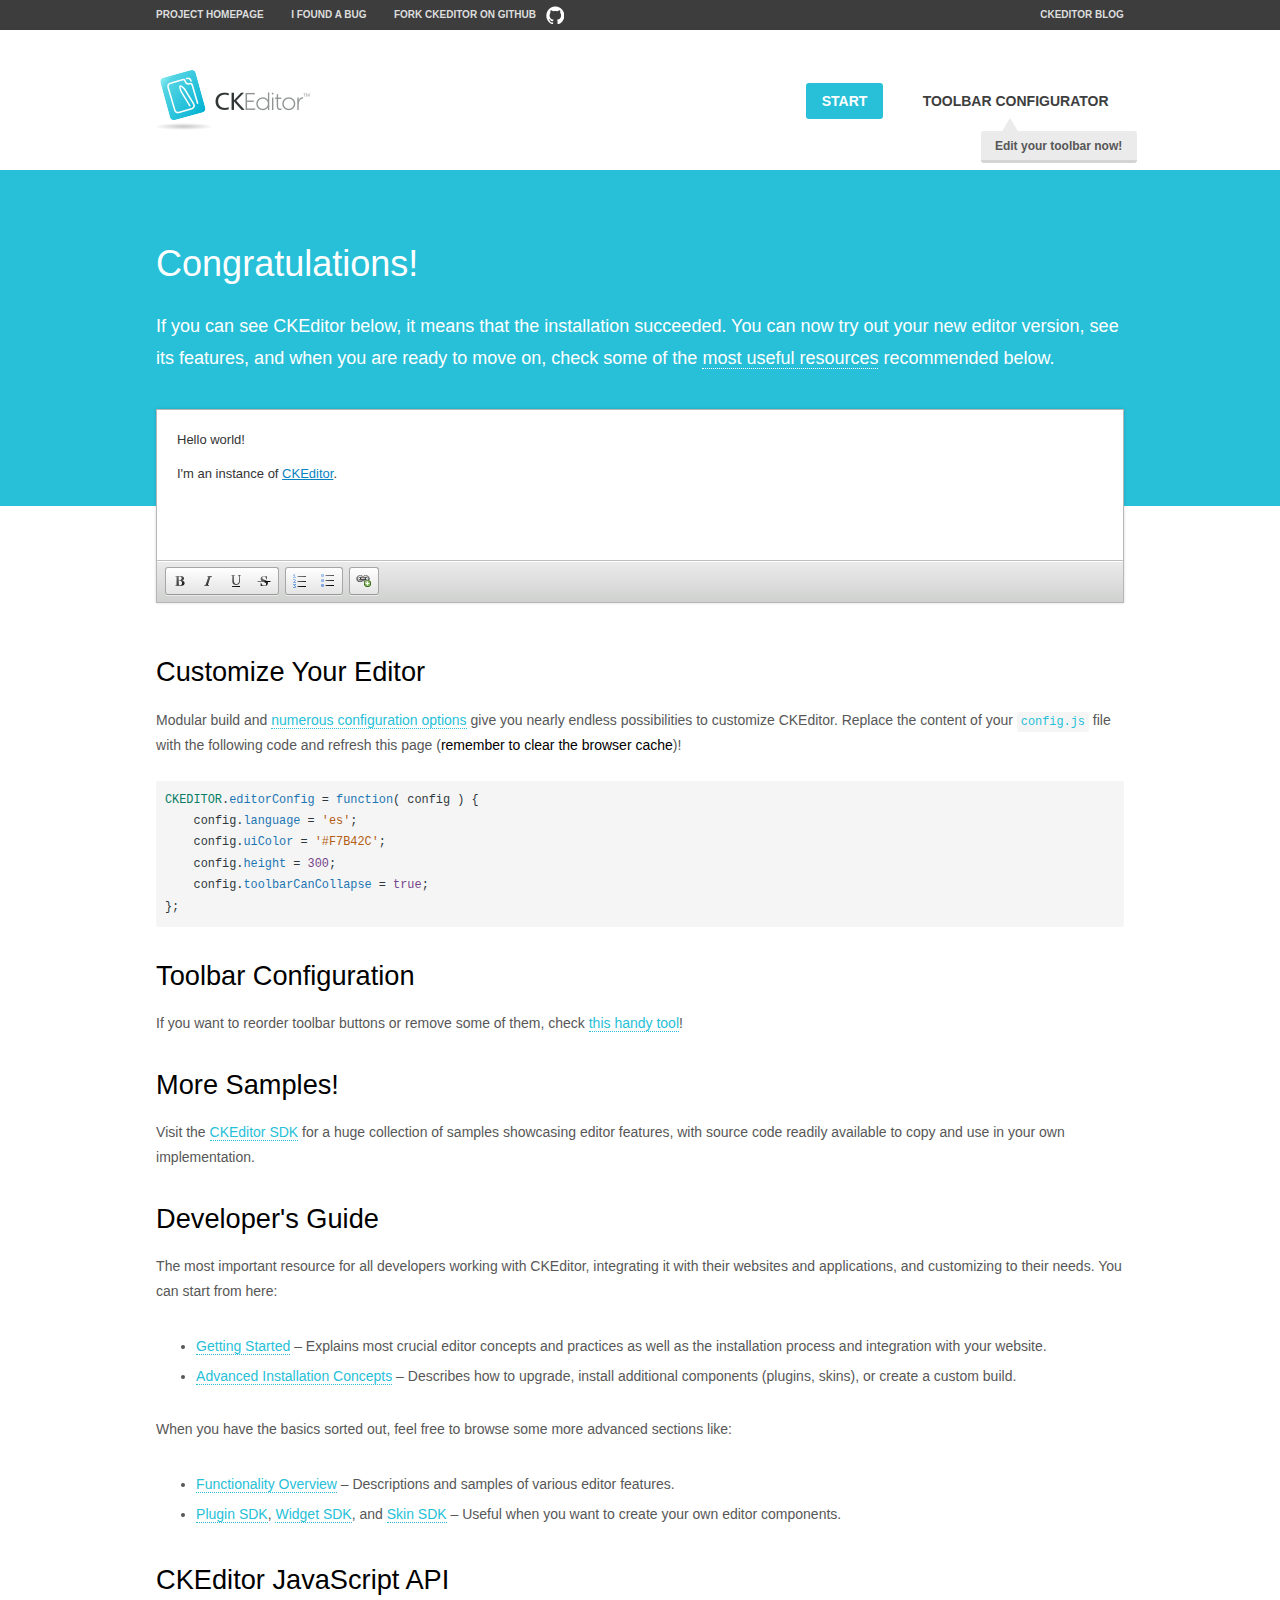
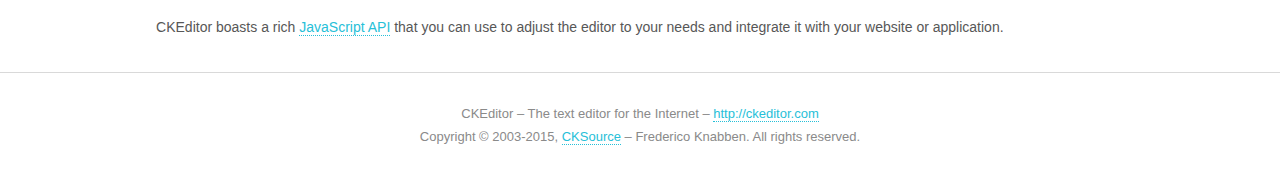
<file: Libs/ckeditor/samples/index.html>
<!DOCTYPE html>
<!--
Copyright (c) 2003-2015, CKSource - Frederico Knabben. All rights reserved.
For licensing, see LICENSE.md or http://ckeditor.com/license
-->
<html>
<head>
	<meta charset="utf-8">
	<title>CKEditor Sample</title>
	<script src="../ckeditor.js"></script>
	<script src="js/sample.js"></script>
	<link rel="stylesheet" href="css/samples.css">
	<link rel="stylesheet" href="toolbarconfigurator/lib/codemirror/neo.css">
</head>
<body id="main">

<nav class="navigation-a">
	<div class="grid-container">
		<ul class="navigation-a-left grid-width-70">
			<li><a href="http://ckeditor.com">Project Homepage</a></li>
			<li><a href="http://dev.ckeditor.com/">I found a bug</a></li>
			<li><a href="http://github.com/ckeditor/ckeditor-dev" class="icon-pos-right icon-navigation-a-github">Fork CKEditor on GitHub</a></li>
		</ul>
		<ul class="navigation-a-right grid-width-30">
			<li><a href="http://ckeditor.com/blog-list">CKEditor Blog</a></li>
		</ul>
	</div>
</nav>

<header class="header-a">
	<div class="grid-container">
		<h1 class="header-a-logo grid-width-30">
			<a href="index.html"><img src="img/logo.png" alt="CKEditor Sample"></a>
		</h1>

		<nav class="navigation-b grid-width-70">
			<ul>
				<li><a href="index.html" class="button-a button-a-background">Start</a></li>
				<li><a href="toolbarconfigurator/index.html" class="button-a">Toolbar configurator <span class="balloon-a balloon-a-nw">Edit your toolbar now!</span></a></li>
			</ul>
		</nav>
	</div>
</header>

<main>
	<div class="adjoined-top">
		<div class="grid-container">
			<div class="content grid-width-100">
				<h1>Congratulations!</h1>
				<p>
					If you can see CKEditor below, it means that the installation succeeded.
					You can now try out your new editor version, see its features, and when you are ready to move on, check some of the <a href="#sample-customize">most useful resources</a> recommended below.
				</p>
			</div>
		</div>
	</div>
	<div class="adjoined-bottom">
		<div class="grid-container">
			<div class="grid-width-100">
				<div id="editor">
					<h1>Hello world!</h1>
					<p>I'm an instance of <a href="http://ckeditor.com">CKEditor</a>.</p>
				</div>
			</div>
		</div>
	</div>

	<div class="grid-container">
		<div class="content grid-width-100">
			<section id="sample-customize">
				<h2>Customize Your Editor</h2>
				<p>Modular build and <a href="http://docs.ckeditor.com/#!/guide/dev_configuration">numerous configuration options</a> give you nearly endless possibilities to customize CKEditor. Replace the content of your <code><a href="../config.js">config.js</a></code> file with the following code and refresh this page (<strong>remember to clear the browser cache</strong>)!</p>
		<pre class="cm-s-neo CodeMirror"><code><span style="padding-right: 0.1px;"><span class="cm-variable">CKEDITOR</span>.<span class="cm-property">editorConfig</span> <span class="cm-operator">=</span> <span class="cm-keyword">function</span>( <span class="cm-def">config</span> ) {</span>
<span style="padding-right: 0.1px;"><span class="cm-tab">	</span><span class="cm-variable-2">config</span>.<span class="cm-property">language</span> <span class="cm-operator">=</span> <span class="cm-string">'es'</span>;</span>
<span style="padding-right: 0.1px;"><span class="cm-tab">	</span><span class="cm-variable-2">config</span>.<span class="cm-property">uiColor</span> <span class="cm-operator">=</span> <span class="cm-string">'#F7B42C'</span>;</span>
<span style="padding-right: 0.1px;"><span class="cm-tab">	</span><span class="cm-variable-2">config</span>.<span class="cm-property">height</span> <span class="cm-operator">=</span> <span class="cm-number">300</span>;</span>
<span style="padding-right: 0.1px;"><span class="cm-tab">	</span><span class="cm-variable-2">config</span>.<span class="cm-property">toolbarCanCollapse</span> <span class="cm-operator">=</span> <span class="cm-atom">true</span>;</span>
<span style="padding-right: 0.1px;">};</span></code></pre>
			</section>

			<section>
				<h2>Toolbar Configuration</h2>
				<p>If you want to reorder toolbar buttons or remove some of them, check <a href="toolbarconfigurator/index.html">this handy tool</a>!</p>
			</section>

			<section>
				<h2>More Samples!</h2>
				<p>Visit the <a href="http://sdk.ckeditor.com">CKEditor SDK</a> for a huge collection of samples showcasing editor features, with source code readily available to copy and use in your own implementation.</p>
			</section>

			<section>
				<h2>Developer's Guide</h2>
				<p>The most important resource for all developers working with CKEditor, integrating it with their websites and applications, and customizing to their needs. You can start from here:</p>
				<ul>
					<li><a href="http://docs.ckeditor.com/#!/guide/dev_installation">Getting Started</a> &ndash; Explains most crucial editor concepts and practices as well as the installation process and integration with your website.</li>
					<li><a href="http://docs.ckeditor.com/#!/guide/dev_advanced_installation">Advanced Installation Concepts</a> &ndash; Describes how to upgrade, install additional components (plugins, skins), or create a custom build.</li>
				</ul>
					<p>When you have the basics sorted out, feel free to browse some more advanced sections like:</p>
				<ul>
					<li><a href="http://docs.ckeditor.com/#!/guide/dev_features">Functionality Overview</a> &ndash; Descriptions and samples of various editor features.</li>
					<li><a href="http://docs.ckeditor.com/#!/guide/plugin_sdk_intro">Plugin SDK</a>, <a href="http://docs.ckeditor.com/#!/guide/widget_sdk_intro">Widget SDK</a>, and <a href="http://docs.ckeditor.com/#!/guide/skin_sdk_intro">Skin SDK</a> &ndash; Useful when you want to create your own editor components.</li>
				</ul>
			</section>

			<section>
				<h2>CKEditor JavaScript API</h2>
				<p>CKEditor boasts a rich <a href="http://docs.ckeditor.com/#!/api">JavaScript API</a> that you can use to adjust the editor to your needs and integrate it with your website or application.</p>
			</section>
		</div>
	</div>
</main>

<footer class="footer-a grid-container">
	<div class="grid-container">
		<p class="grid-width-100">
			CKEditor &ndash; The text editor for the Internet &ndash; <a class="samples" href="http://ckeditor.com/">http://ckeditor.com</a>
		</p>
		<p class="grid-width-100" id="copy">
			Copyright &copy; 2003-2015, <a class="samples" href="http://cksource.com/">CKSource</a> &ndash; Frederico Knabben. All rights reserved.
		</p>
	</div>
</footer>
<script>
	initSample();
</script>

</body>
</html>
</file>
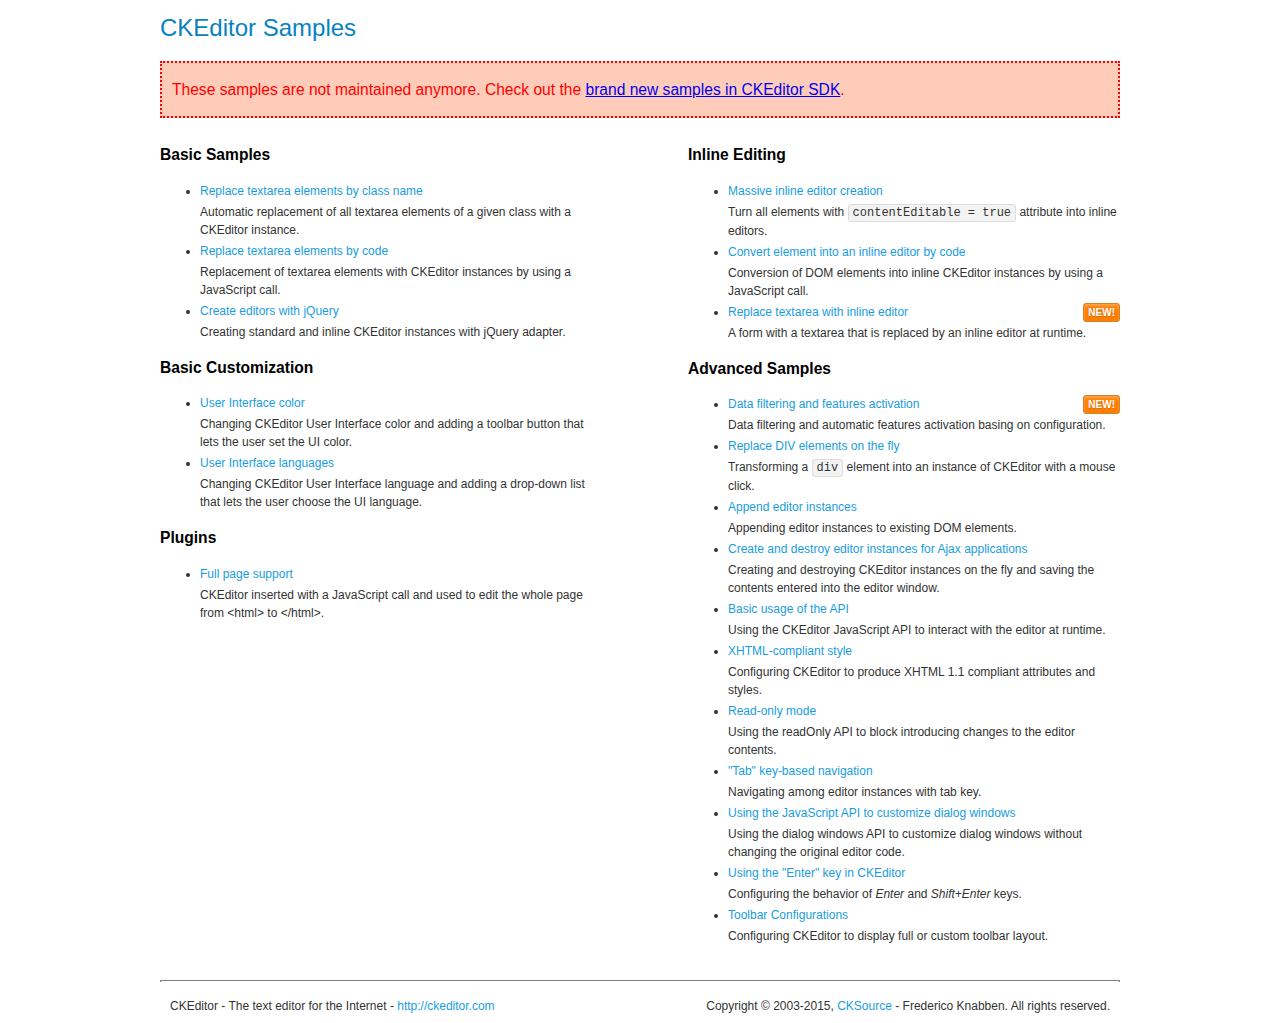
<file: Libs/ckeditor/samples/old/index.html>
<!DOCTYPE html>
<!--
Copyright (c) 2003-2015, CKSource - Frederico Knabben. All rights reserved.
For licensing, see LICENSE.md or http://ckeditor.com/license
-->
<html>
<head>
	<meta charset="utf-8">
	<title>CKEditor Samples</title>
	<link rel="stylesheet" href="sample.css">
</head>
<body>
	<h1 class="samples">
		CKEditor Samples
	</h1>
	<div class="warning deprecated">
		These samples are not maintained anymore. Check out the <a href="http://sdk.ckeditor.com/">brand new samples in CKEditor SDK</a>.
	</div>
	<div class="twoColumns">
		<div class="twoColumnsLeft">
			<h2 class="samples">
				Basic Samples
			</h2>
			<dl class="samples">
				<dt><a class="samples" href="replacebyclass.html">Replace textarea elements by class name</a></dt>
				<dd>Automatic replacement of all textarea elements of a given class with a CKEditor instance.</dd>

				<dt><a class="samples" href="replacebycode.html">Replace textarea elements by code</a></dt>
				<dd>Replacement of textarea elements with CKEditor instances by using a JavaScript call.</dd>

				<dt><a class="samples" href="jquery.html">Create editors with jQuery</a></dt>
				<dd>Creating standard and inline CKEditor instances with jQuery adapter.</dd>
			</dl>

			<h2 class="samples">
				Basic Customization
			</h2>
			<dl class="samples">
				<dt><a class="samples" href="uicolor.html">User Interface color</a></dt>
				<dd>Changing CKEditor User Interface color and adding a toolbar button that lets the user set the UI color.</dd>

				<dt><a class="samples" href="uilanguages.html">User Interface languages</a></dt>
				<dd>Changing CKEditor User Interface language and adding a drop-down list that lets the user choose the UI language.</dd>
			</dl>


			<h2 class="samples">Plugins</h2>
<dl class="samples">
<dt><a class="samples" href="wysiwygarea/fullpage.html">Full page support</a></dt>
<dd>CKEditor inserted with a JavaScript call and used to edit the whole page from &lt;html&gt; to &lt;/html&gt;.</dd>
</dl>
		</div>
		<div class="twoColumnsRight">
			<h2 class="samples">
				Inline Editing
			</h2>
			<dl class="samples">
				<dt><a class="samples" href="inlineall.html">Massive inline editor creation</a></dt>
				<dd>Turn all elements with <code>contentEditable = true</code> attribute into inline editors.</dd>

				<dt><a class="samples" href="inlinebycode.html">Convert element into an inline editor by code</a></dt>
				<dd>Conversion of DOM elements into inline CKEditor instances by using a JavaScript call.</dd>

				<dt><a class="samples" href="inlinetextarea.html">Replace textarea with inline editor</a> <span class="new">New!</span></dt>
				<dd>A form with a textarea that is replaced by an inline editor at runtime.</dd>

				
			</dl>

			<h2 class="samples">
				Advanced Samples
			</h2>
			<dl class="samples">
				<dt><a class="samples" href="datafiltering.html">Data filtering and features activation</a> <span class="new">New!</span></dt>
				<dd>Data filtering and automatic features activation basing on configuration.</dd>

				<dt><a class="samples" href="divreplace.html">Replace DIV elements on the fly</a></dt>
				<dd>Transforming a <code>div</code> element into an instance of CKEditor with a mouse click.</dd>

				<dt><a class="samples" href="appendto.html">Append editor instances</a></dt>
				<dd>Appending editor instances to existing DOM elements.</dd>

				<dt><a class="samples" href="ajax.html">Create and destroy editor instances for Ajax applications</a></dt>
				<dd>Creating and destroying CKEditor instances on the fly and saving the contents entered into the editor window.</dd>

				<dt><a class="samples" href="api.html">Basic usage of the API</a></dt>
				<dd>Using the CKEditor JavaScript API to interact with the editor at runtime.</dd>

				<dt><a class="samples" href="xhtmlstyle.html">XHTML-compliant style</a></dt>
				<dd>Configuring CKEditor to produce XHTML 1.1 compliant attributes and styles.</dd>

				<dt><a class="samples" href="readonly.html">Read-only mode</a></dt>
				<dd>Using the readOnly API to block introducing changes to the editor contents.</dd>

				<dt><a class="samples" href="tabindex.html">"Tab" key-based navigation</a></dt>
				<dd>Navigating among editor instances with tab key.</dd>


				
<dt><a class="samples" href="dialog/dialog.html">Using the JavaScript API to customize dialog windows</a></dt>
<dd>Using the dialog windows API to customize dialog windows without changing the original editor code.</dd>

<dt><a class="samples" href="enterkey/enterkey.html">Using the &quot;Enter&quot; key in CKEditor</a></dt>
<dd>Configuring the behavior of <em>Enter</em> and <em>Shift+Enter</em> keys.</dd>

<dt><a class="samples" href="toolbar/toolbar.html">Toolbar Configurations</a></dt>
<dd>Configuring CKEditor to display full or custom toolbar layout.</dd>

			</dl>
		</div>
	</div>
	<div id="footer">
		<hr>
		<p>
			CKEditor - The text editor for the Internet - <a class="samples" href="http://ckeditor.com/">http://ckeditor.com</a>
		</p>
		<p id="copy">
			Copyright &copy; 2003-2015, <a class="samples" href="http://cksource.com/">CKSource</a> - Frederico Knabben. All rights reserved.
		</p>
	</div>
</body>
</html>
</file>
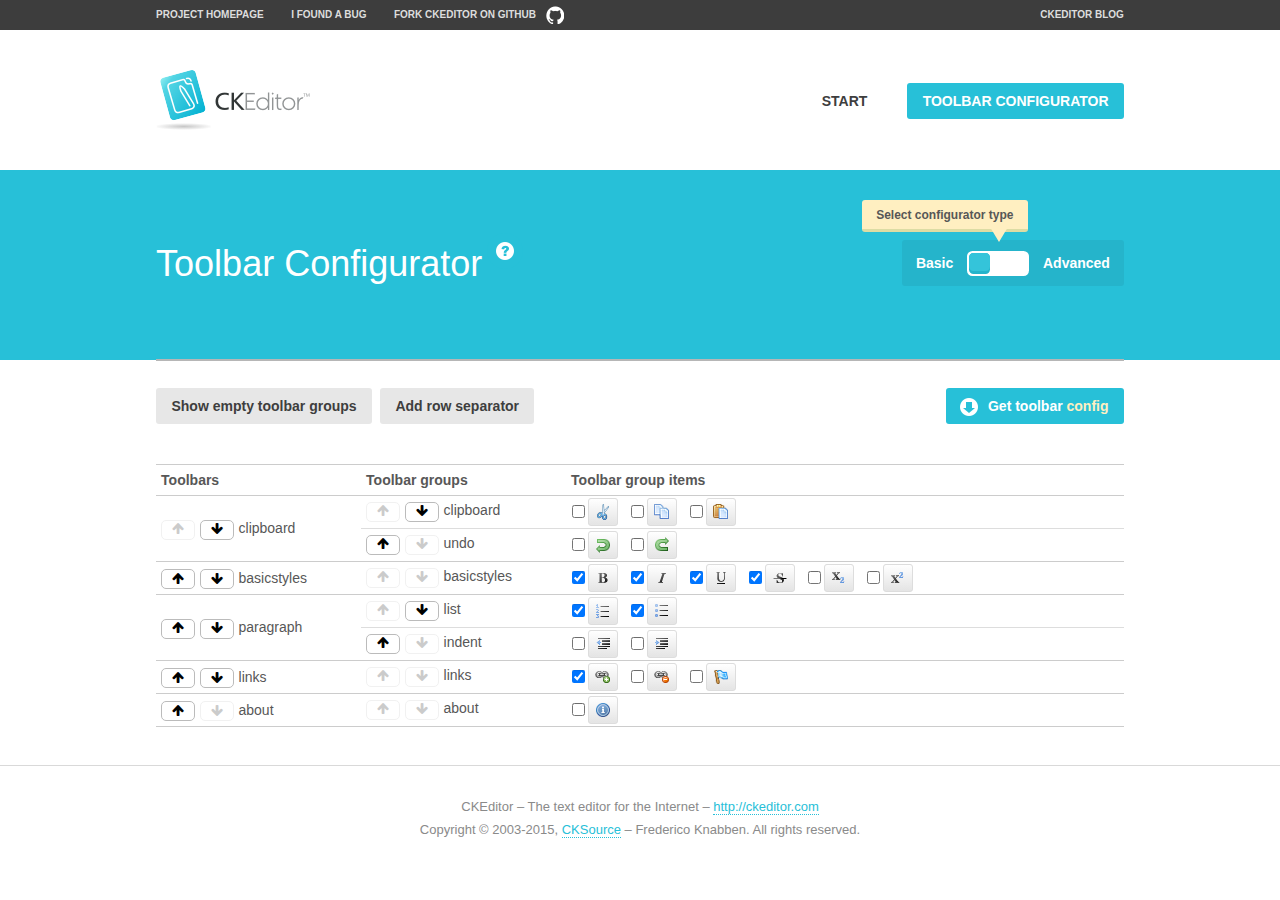
<file: Libs/ckeditor/samples/toolbarconfigurator/index.html>
<!DOCTYPE html>
<!--
Copyright (c) 2003-2015, CKSource - Frederico Knabben. All rights reserved.
For licensing, see LICENSE.md or http://ckeditor.com/license
-->
<!--[if IE 8]><html class="ie8"><![endif]-->
<!--[if gt IE 8]><html><![endif]-->
<!--[if !IE]><!--><html><!--<![endif]-->
<head>
	<meta charset="utf-8">
	<title>Toolbar Configurator</title>
	<script src="../../ckeditor.js"></script>
	<script>
		if ( CKEDITOR.env.ie && CKEDITOR.env.version < 9 )
			CKEDITOR.tools.enableHtml5Elements( document );
	</script>
	<link rel="stylesheet" href="lib/codemirror/codemirror.css">
	<link rel="stylesheet" href="lib/codemirror/show-hint.css">
	<link rel="stylesheet" href="lib/codemirror/neo.css">
	<link rel="stylesheet" href="css/fontello.css">
	<link rel="stylesheet" href="../css/samples.css">
</head>
<body id="toolbar">

<nav class="navigation-a">
	<div class="grid-container">
		<ul class="navigation-a-left grid-width-70">
			<li><a href="http://ckeditor.com">Project Homepage</a></li>
			<li><a href="http://dev.ckeditor.com/">I found a bug</a></li>
			<li><a href="http://github.com/ckeditor/ckeditor-dev" class="icon-pos-right icon-navigation-a-github">Fork CKEditor on GitHub</a></li>
		</ul>
		<ul class="navigation-a-right grid-width-30">
			<li><a href="http://ckeditor.com/blog-list">CKEditor Blog</a></li>
		</ul>
	</div>
</nav>

<header class="header-a">
	<div class="grid-container">
		<h1 class="header-a-logo grid-width-30">
			<a href="../index.html"><img src="../img/logo.png" alt="CKEditor Logo"></a>
		</h1>
		<nav class="navigation-b grid-width-70">
			<ul>
				<li><a href="../index.html"  class="button-a">Start</a></li>
				<li><a href="index.html"  class="button-a button-a-background">Toolbar configurator</a></li>
			</ul>
		</nav>
	</div>
</header>

<main>
	<div class="adjoined-top">
		<div class="grid-container">
			<div class="content grid-width-100">
				<div class="grid-container-nested">
					<h1 class="grid-width-60">
						Toolbar Configurator
						<a href="#help-content" type="button" title="Configurator help" id="help" class="button-a button-a-background button-a-no-text icon-pos-left icon-question-mark">Help</a>
					</h1>

					<div class="grid-width-40 grid-switch-magic">
						<div class="switch">
							<span class="balloon-a balloon-a-se">Select configurator type</span>
							<input type="radio" name="radio" data-num="1" id="radio-basic" />
							<input type="radio" name="radio" data-num="2" id="radio-advanced" />
							<label data-for="1" for="radio-basic">Basic</label>
							<span class="switch-inner">
								<span class="handler"></span>
							</span>
							<label data-for="2" for="radio-advanced">Advanced</label>
						</div>
					</div>
				</div>
			</div>
		</div>
	</div>
	<div class="adjoined-bottom">
		<div class="grid-container">
			<div class="grid-width-100">
				<div class="editors-container">
					<div id="editor-basic"></div>
					<div id="editor-advanced"></div>
				</div>
			</div>
		</div>
	</div>

	<div class="grid-container configurator">
		<div class="content grid-width-100">
			<div class="configurator">
				<div>
					<div id="toolbarModifierWrapper"></div>
				</div>
			</div>
		</div>
	</div>

	<div id="help-content">
		<div class="grid-container">
			<div class="grid-width-100">
				<h2>What Am I Doing Here?</h2>

				<div class="grid-container grid-container-nested">
					<div class="basic">
						<div class="grid-width-50">
							<p>Arrange <a href="http://docs.ckeditor.com/#!/api/CKEDITOR.config-cfg-toolbarGroups">toolbar groups</a>, toggle <a href="http://docs.ckeditor.com/#!/api/CKEDITOR.config-cfg-removeButtons">button visibility</a> according to your needs and get your toolbar configuration.</p>
							<p>You can replace the content of the <a href="../../config.js"><code>config.js</code></a> file with the generated configuration. If you already set some configuration options you will need to merge both configurations.</p>
						</div>
						<div class="grid-width-50">
							<p>Read more about different ways of <a href="http://docs.ckeditor.com/#!/guide/dev_configuration">setting configuration</a> and do not forget about <strong>clearing browser cache</strong>.</p>
							<p>Arranging toolbar groups is the recommended way of configuring the toolbar, but if you need more freedom you can use the <a href="#advanced">advanced configurator</a>.</p>
						</div>
					</div>
					<div class="advanced" style="display: none;">
						<div class="grid-width-50">
							<p>With this code editor you can edit your <a href="http://docs.ckeditor.com/#!/api/CKEDITOR.config-cfg-toolbar">toolbar configuration</a> live.</p>
							<p>You can replace the content of the <a href="../../config.js"><code>config.js</code></a> file with the generated configuration. If you already set some configuration options you will need to merge both configurations.</p>
						</div>
						<div class="grid-width-50">
							<p>Read more about different ways of <a href="http://docs.ckeditor.com/#!/guide/dev_configuration">setting configuration</a> and do not forget about <strong>clearing browser cache</strong>.</p>
						</div>
					</div>
				</div>

				<p class="grid-container grid-container-nested">
					<button type="button" class="help-content-close grid-width-100 button-a button-a-background">Got it. Let's play!</button>
				</p>
			</div>
		</div>
	</div>
</main>

<footer class="footer-a grid-container">
	<p class="grid-width-100">
		CKEditor &ndash; The text editor for the Internet &ndash; <a class="samples" href="http://ckeditor.com/">http://ckeditor.com</a>
	</p>
	<p class="grid-width-100" id="copy">
		Copyright &copy; 2003-2015, <a class="samples" href="http://cksource.com/">CKSource</a> &ndash; Frederico Knabben. All rights reserved.
	</p>
</footer>

<script src="lib/codemirror/codemirror.js"></script>
<script src="lib/codemirror/javascript.js"></script>
<script src="lib/codemirror/show-hint.js"></script>

<script src="js/fulltoolbareditor.js"></script>
<script src="js/abstracttoolbarmodifier.js"></script>
<script src="js/toolbarmodifier.js"></script>
<script src="js/toolbartextmodifier.js"></script>
<script src="../js/sf.js"></script>

<script>
	( function() {
		'use strict';

		var mode = ( window.location.hash.substr( 1 ) === 'advanced' ) ? 'advanced' : 'basic',
			configuratorSection = CKEDITOR.document.findOne( 'main > .grid-container.configurator' ),
			basicInstruction = CKEDITOR.document.findOne( '#help-content .basic' ),
			advancedInstruction = CKEDITOR.document.findOne( '#help-content .advanced' ),

			// Configurator mode switcher.
			modeSwitchBasic = CKEDITOR.document.getById( 'radio-basic' ),
			modeSwitchAdvanced = CKEDITOR.document.getById( 'radio-advanced' );

		// Initial setup
		function updateSwitcher() {
			if ( mode === 'advanced' ) {
				modeSwitchAdvanced.$.checked = true;
			} else {
				modeSwitchBasic.$.checked = true;
			}
		}

		updateSwitcher();

		CKEDITOR.document.getWindow().on( 'hashchange', function( e ) {
			var hash = window.location.hash.substr( 1 );
			if ( !( hash === 'advanced' || hash === 'basic' ) ) {
				return;
			}
			mode = hash;
			onToolbarsDone( mode );
		} );

		CKEDITOR.document.getWindow().on( 'resize', function() {
			updateToolbar( ( mode === 'basic' ? toolbarModifier : toolbarTextModifier )[ 'editorInstance' ] );
		} );

		function onRefresh( modifier ) {
			modifier = modifier || this;

			if ( mode === 'basic' && modifier instanceof ToolbarConfigurator.ToolbarTextModifier ) {
				return;
			}

			// CodeMirror container becomes visible, so we need to refresh and to avoid rendering problems.
			if ( mode === 'advanced' && modifier instanceof ToolbarConfigurator.ToolbarTextModifier ) {
				modifier.codeContainer.refresh();
			}

			updateToolbar( modifier.editorInstance );
		}

		function updateToolbar( editor ) {
			var editorContainer = editor.container;

			// Not always editor is loaded.
			if ( !editorContainer ) {
				return;
			}

			var displayStyle = editorContainer.getStyle( 'display' );

			editorContainer.setStyle( 'display', 'block' );

			var newHeight = editorContainer.getSize( 'height' );

			var newMarginTop = parseInt( editorContainer.getComputedStyle( 'margin-top' ), 10 );
			newMarginTop = ( isNaN( newMarginTop ) ? 0 : Number( newMarginTop ) );

			var newMarginBottom = parseInt( editorContainer.getComputedStyle( 'margin-bottom' ), 10 );
			newMarginBottom = ( isNaN( newMarginBottom ) ? 0 : Number( newMarginBottom ) );

			var result = newHeight + newMarginTop + newMarginBottom;

			editorContainer.setStyle( 'display', displayStyle );

			editor.container.getAscendant( 'div' ).setStyle( 'height', result + 'px' );
		}

		var toolbarModifier = new ToolbarConfigurator.ToolbarModifier( 'editor-basic' );

		var done = 0;
		toolbarModifier.init( onToolbarInit );
		toolbarModifier.onRefresh = onRefresh;

		CKEDITOR.document.getById( 'toolbarModifierWrapper' ).append( toolbarModifier.mainContainer );

		var toolbarTextModifier = new ToolbarConfigurator.ToolbarTextModifier( 'editor-advanced' );
		toolbarTextModifier.init( onToolbarInit );
		toolbarTextModifier.onRefresh = onRefresh;

		function onToolbarInit() {
			if ( ++done === 2 ) {
				onToolbarsDone();

				positionSticky.watch( CKEDITOR.document.findOne( '.toolbar' ), function() {
					return mode === 'advanced';
				} );
			}
		}

		function onToolbarsDone() {
			if ( mode === 'basic' ) {
				toggleModeBasic( false );
			} else {
				toggleModeAdvanced( false );
			}

			updateSwitcher();

			setTimeout( function() {
				CKEDITOR.document.findOne( '.editors-container' ).addClass( 'active' );
				CKEDITOR.document.findOne( '#toolbarModifierWrapper' ).addClass( 'active' );
			}, 200 );
		}

		CKEDITOR.document.getById( 'toolbarModifierWrapper' ).append( toolbarTextModifier.mainContainer );

		function toogleModeSwitch( onElement, offElement, onModifier, offModifier ) {
			onElement.addClass( 'fancy-button-active' );
			offElement.removeClass( 'fancy-button-active' );

			onModifier.showUI();
			offModifier.hideUI();
		}

		function toggleModeBasic( callOnRefresh ) {
			callOnRefresh = ( callOnRefresh !== false );
			mode = 'basic';
			window.location.hash = '#basic';
			toogleModeSwitch( modeSwitchBasic, modeSwitchAdvanced, toolbarModifier, toolbarTextModifier );

			configuratorSection.removeClass( 'freed-width' );
			basicInstruction.show();
			advancedInstruction.hide();

			callOnRefresh && onRefresh( toolbarModifier );
		}

		function toggleModeAdvanced( callOnRefresh ) {
			callOnRefresh = ( callOnRefresh !== false );
			mode = 'advanced';
			window.location.hash = '#advanced';
			toogleModeSwitch( modeSwitchAdvanced, modeSwitchBasic, toolbarTextModifier, toolbarModifier );

			configuratorSection.addClass( 'freed-width' );
			advancedInstruction.show();
			basicInstruction.hide();

			callOnRefresh && onRefresh( toolbarTextModifier );
		}

		modeSwitchBasic.on( 'click', toggleModeBasic );
		modeSwitchAdvanced.on( 'click', toggleModeAdvanced );

		//
		// Position:sticky for the toolbar.
		//

		// Will make elements behave like they were styled with position:sticky.
		var positionSticky = {
			// Store object: {
			// 		element: CKEDITOR.dom.element, // Element which will float.
			// 		placeholder: CKEDITOR.dom.element, // Placeholder which is place to prevent page bounce.
			// 		isFixed: boolean // Whether element float now.
			// }
			watched: [],

			active: [],

			staticContainer: null,

			init: function() {
				var element = CKEDITOR.dom.element.createFromHtml(
					'<div class="staticContainer">' +
						'<div class="grid-container" >' +
							'<div class="grid-width-100">' +
								'<div class="inner"></div>' +
							'</div>' +
						'</div>' +
					'</div>' );

				this.staticContainer = element.findOne( '.inner' );

				CKEDITOR.document.getBody().append( element );
			},

			watch: function( element, preventFunc ) {
				this.watched.push( {
					element: element,
					placeholder: new CKEDITOR.dom.element( 'div' ),
					isFixed: false,
					preventFunc: preventFunc
				} );
			},

			checkAll: function() {
				for ( var i = 0; i < this.watched.length; i++ ) {
					this.check( this.watched[ i ] );
				}
			},

			check: function( element ) {
				var isFixed = element.isFixed;
				var shouldBeFixed = this.shouldBeFixed( element );

				// Nothing to be done.
				if ( isFixed === shouldBeFixed ) {
					return;
				}

				var placeholder = element.placeholder;

				if ( isFixed ) {
					// Unfixing.

					element.element.insertBefore( placeholder );
					placeholder.remove();

					element.element.removeStyle( 'margin' );

					this.active.splice( CKEDITOR.tools.indexOf( this.active, element ), 1 );

				} else {
					// Fixing.
					placeholder.setStyle( 'width', element.element.getSize( 'width' ) + 'px' );
					placeholder.setStyle( 'height', element.element.getSize( 'height' ) + 'px' );
					placeholder.setStyle( 'margin-bottom', element.element.getComputedStyle( 'margin-bottom' ) );
					placeholder.setStyle( 'display', element.element.getComputedStyle( 'display' ) );
					placeholder.insertAfter( element.element );

					this.staticContainer.append( element.element );

					this.active.push( element );
				}

				element.isFixed = !element.isFixed;
			},

			shouldBeFixed: function( element ) {
				if ( element.preventFunc && element.preventFunc() ) {
					return false;
				}

				// If element is already fixed we are checking it's placeholder.
				var related = ( element.isFixed ? element.placeholder : element.element ),
					clientRect = related.$.getBoundingClientRect(),
					staticHeight = this.staticContainer.getSize('height' ),
					elemHeight = element.element.getSize( 'height' );

				if ( element.isFixed ) {
					return ( clientRect.top + elemHeight < staticHeight );
				} else {
					return ( clientRect.top < staticHeight );
				}
			}
		};

		positionSticky.init();

		CKEDITOR.document.getWindow().on( 'scroll',
			new CKEDITOR.tools.eventsBuffer( 100, positionSticky.checkAll, positionSticky ).input
		);

		// Make the toolbar sticky.
		positionSticky.watch( CKEDITOR.document.findOne( '.editors-container' ) );

		// Help button and help-content.
		( function() {
			var helpButton = CKEDITOR.document.getById( 'help' ),
				helpContent = CKEDITOR.document.getById( 'help-content' );

			// Don't show help button on IE8 because it's unsupported by Pico Modal.
			if ( CKEDITOR.env.ie && CKEDITOR.env.version == 8 ) {
				helpButton.hide();
			} else {
				// Display help modal when the button is clicked.
				helpButton.on( 'click', function( evt ) {
					SF.modal( {
						// Clone modal content from DOM.
						content: helpContent.getHtml(),

						afterCreate: function( modal ) {
							// Enable modal content button to close the modal.
							new CKEDITOR.dom.element( modal.modalElem() ).findOne( '.help-content-close' ).once( 'click', modal.close );
						}
					} ).show();
				} );
			}
		} )();
	} )();
</script>
</body>
</html>
</file>
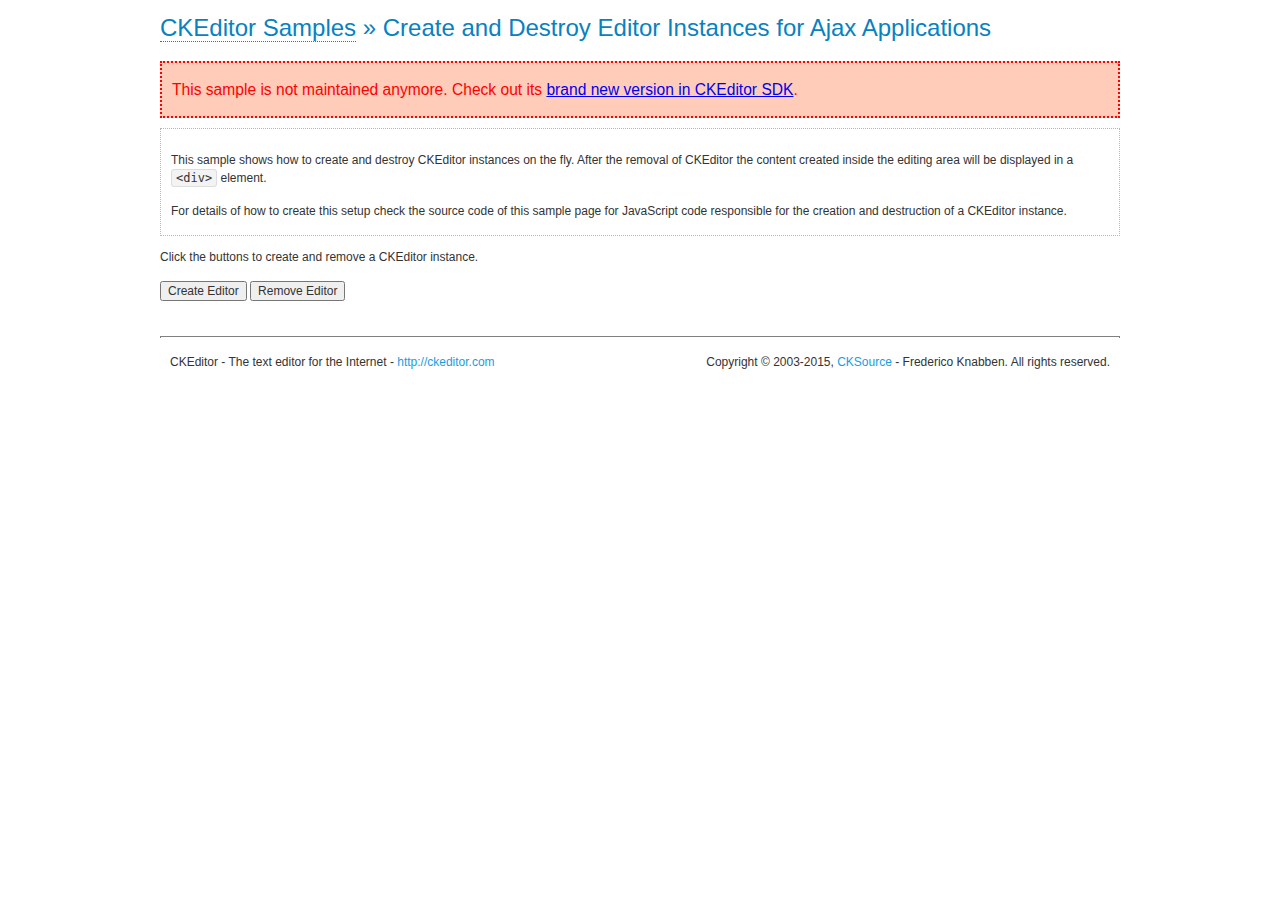
<file: Libs/ckeditor/samples/old/ajax.html>
<!DOCTYPE html>
<!--
Copyright (c) 2003-2015, CKSource - Frederico Knabben. All rights reserved.
For licensing, see LICENSE.md or http://ckeditor.com/license
-->
<html>
<head>
	<meta charset="utf-8">
	<title>Ajax &mdash; CKEditor Sample</title>
	<script src="../../ckeditor.js"></script>
	<link rel="stylesheet" href="sample.css">
	<script>

		var editor, html = '';

		function createEditor() {
			if ( editor )
				return;

			// Create a new editor inside the <div id="editor">, setting its value to html
			var config = {};
			editor = CKEDITOR.appendTo( 'editor', config, html );
		}

		function removeEditor() {
			if ( !editor )
				return;

			// Retrieve the editor contents. In an Ajax application, this data would be
			// sent to the server or used in any other way.
			document.getElementById( 'editorcontents' ).innerHTML = html = editor.getData();
			document.getElementById( 'contents' ).style.display = '';

			// Destroy the editor.
			editor.destroy();
			editor = null;
		}

	</script>
</head>
<body>
	<h1 class="samples">
		<a href="index.html">CKEditor Samples</a> &raquo; Create and Destroy Editor Instances for Ajax Applications
	</h1>
	<div class="warning deprecated">
		This sample is not maintained anymore. Check out its <a href="http://sdk.ckeditor.com/samples/saveajax.html">brand new version in CKEditor SDK</a>.
	</div>
	<div class="description">
		<p>
			This sample shows how to create and destroy CKEditor instances on the fly. After the removal of CKEditor the content created inside the editing
			area will be displayed in a <code>&lt;div&gt;</code> element.
		</p>
		<p>
			For details of how to create this setup check the source code of this sample page
			for JavaScript code responsible for the creation and destruction of a CKEditor instance.
		</p>
	</div>
	<p>Click the buttons to create and remove a CKEditor instance.</p>
	<p>
		<input onclick="createEditor();" type="button" value="Create Editor">
		<input onclick="removeEditor();" type="button" value="Remove Editor">
	</p>
	<!-- This div will hold the editor. -->
	<div id="editor">
	</div>
	<div id="contents" style="display: none">
		<p>
			Edited Contents:
		</p>
		<!-- This div will be used to display the editor contents. -->
		<div id="editorcontents">
		</div>
	</div>
	<div id="footer">
		<hr>
		<p>
			CKEditor - The text editor for the Internet - <a class="samples" href="http://ckeditor.com/">http://ckeditor.com</a>
		</p>
		<p id="copy">
			Copyright &copy; 2003-2015, <a class="samples" href="http://cksource.com/">CKSource</a> - Frederico
			Knabben. All rights reserved.
		</p>
	</div>
</body>
</html>
</file>
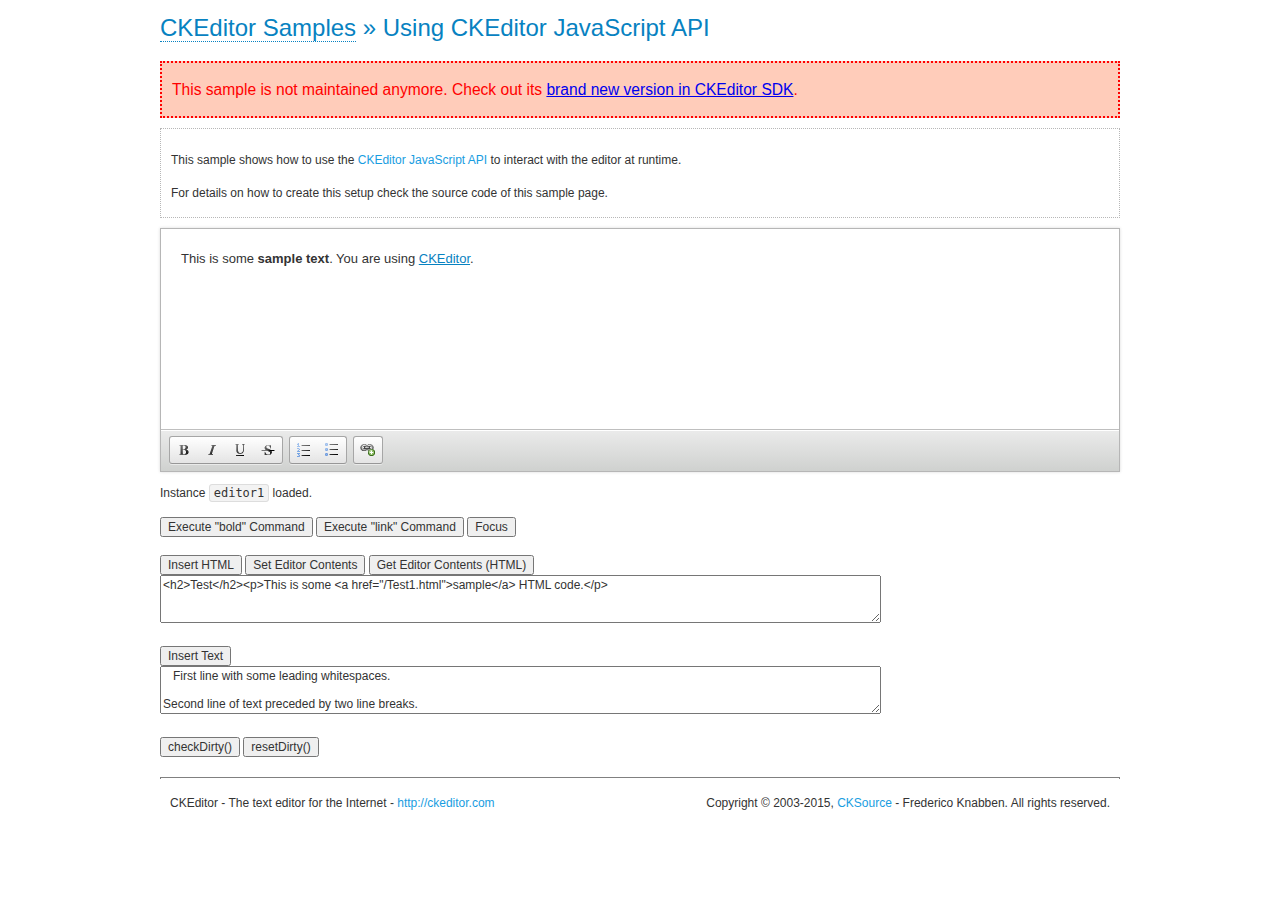
<file: Libs/ckeditor/samples/old/api.html>
<!DOCTYPE html>
<!--
Copyright (c) 2003-2015, CKSource - Frederico Knabben. All rights reserved.
For licensing, see LICENSE.md or http://ckeditor.com/license
-->
<html>
<head>
	<meta charset="utf-8">
	<title>API Usage &mdash; CKEditor Sample</title>
	<script src="../../ckeditor.js"></script>
	<link href="sample.css" rel="stylesheet">
	<script>

// The instanceReady event is fired, when an instance of CKEditor has finished
// its initialization.
CKEDITOR.on( 'instanceReady', function( ev ) {
	// Show the editor name and description in the browser status bar.
	document.getElementById( 'eMessage' ).innerHTML = 'Instance <code>' + ev.editor.name + '<\/code> loaded.';

	// Show this sample buttons.
	document.getElementById( 'eButtons' ).style.display = 'block';
});

function InsertHTML() {
	// Get the editor instance that we want to interact with.
	var editor = CKEDITOR.instances.editor1;
	var value = document.getElementById( 'htmlArea' ).value;

	// Check the active editing mode.
	if ( editor.mode == 'wysiwyg' )
	{
		// Insert HTML code.
		// http://docs.ckeditor.com/#!/api/CKEDITOR.editor-method-insertHtml
		editor.insertHtml( value );
	}
	else
		alert( 'You must be in WYSIWYG mode!' );
}

function InsertText() {
	// Get the editor instance that we want to interact with.
	var editor = CKEDITOR.instances.editor1;
	var value = document.getElementById( 'txtArea' ).value;

	// Check the active editing mode.
	if ( editor.mode == 'wysiwyg' )
	{
		// Insert as plain text.
		// http://docs.ckeditor.com/#!/api/CKEDITOR.editor-method-insertText
		editor.insertText( value );
	}
	else
		alert( 'You must be in WYSIWYG mode!' );
}

function SetContents() {
	// Get the editor instance that we want to interact with.
	var editor = CKEDITOR.instances.editor1;
	var value = document.getElementById( 'htmlArea' ).value;

	// Set editor contents (replace current contents).
	// http://docs.ckeditor.com/#!/api/CKEDITOR.editor-method-setData
	editor.setData( value );
}

function GetContents() {
	// Get the editor instance that you want to interact with.
	var editor = CKEDITOR.instances.editor1;

	// Get editor contents
	// http://docs.ckeditor.com/#!/api/CKEDITOR.editor-method-getData
	alert( editor.getData() );
}

function ExecuteCommand( commandName ) {
	// Get the editor instance that we want to interact with.
	var editor = CKEDITOR.instances.editor1;

	// Check the active editing mode.
	if ( editor.mode == 'wysiwyg' )
	{
		// Execute the command.
		// http://docs.ckeditor.com/#!/api/CKEDITOR.editor-method-execCommand
		editor.execCommand( commandName );
	}
	else
		alert( 'You must be in WYSIWYG mode!' );
}

function CheckDirty() {
	// Get the editor instance that we want to interact with.
	var editor = CKEDITOR.instances.editor1;
	// Checks whether the current editor contents present changes when compared
	// to the contents loaded into the editor at startup
	// http://docs.ckeditor.com/#!/api/CKEDITOR.editor-method-checkDirty
	alert( editor.checkDirty() );
}

function ResetDirty() {
	// Get the editor instance that we want to interact with.
	var editor = CKEDITOR.instances.editor1;
	// Resets the "dirty state" of the editor (see CheckDirty())
	// http://docs.ckeditor.com/#!/api/CKEDITOR.editor-method-resetDirty
	editor.resetDirty();
	alert( 'The "IsDirty" status has been reset' );
}

function Focus() {
	CKEDITOR.instances.editor1.focus();
}

function onFocus() {
	document.getElementById( 'eMessage' ).innerHTML = '<b>' + this.name + ' is focused </b>';
}

function onBlur() {
	document.getElementById( 'eMessage' ).innerHTML = this.name + ' lost focus';
}

	</script>

</head>
<body>
	<h1 class="samples">
		<a href="index.html">CKEditor Samples</a> &raquo; Using CKEditor JavaScript API
	</h1>
	<div class="warning deprecated">
		This sample is not maintained anymore. Check out its <a href="http://sdk.ckeditor.com/samples/api.html">brand new version in CKEditor SDK</a>.
	</div>
	<div class="description">
	<p>
		This sample shows how to use the
		<a class="samples" href="http://docs.ckeditor.com/#!/api/CKEDITOR.editor">CKEditor JavaScript API</a>
		to interact with the editor at runtime.
	</p>
	<p>
		For details on how to create this setup check the source code of this sample page.
	</p>
	</div>

	<!-- This <div> holds alert messages to be display in the sample page. -->
	<div id="alerts">
		<noscript>
			<p>
				<strong>CKEditor requires JavaScript to run</strong>. In a browser with no JavaScript
				support, like yours, you should still see the contents (HTML data) and you should
				be able to edit it normally, without a rich editor interface.
			</p>
		</noscript>
	</div>
	<form action="../../../samples/sample_posteddata.php" method="post">
		<textarea cols="100" id="editor1" name="editor1" rows="10">&lt;p&gt;This is some &lt;strong&gt;sample text&lt;/strong&gt;. You are using &lt;a href="http://ckeditor.com/"&gt;CKEditor&lt;/a&gt;.&lt;/p&gt;</textarea>

		<script>
			// Replace the <textarea id="editor1"> with an CKEditor instance.
			CKEDITOR.replace( 'editor1', {
				on: {
					focus: onFocus,
					blur: onBlur,

					// Check for availability of corresponding plugins.
					pluginsLoaded: function( evt ) {
						var doc = CKEDITOR.document, ed = evt.editor;
						if ( !ed.getCommand( 'bold' ) )
							doc.getById( 'exec-bold' ).hide();
						if ( !ed.getCommand( 'link' ) )
							doc.getById( 'exec-link' ).hide();
					}
				}
			});
		</script>

		<p id="eMessage">
		</p>

		<div id="eButtons" style="display: none">
			<input id="exec-bold" onclick="ExecuteCommand('bold');" type="button" value="Execute &quot;bold&quot; Command">
			<input id="exec-link" onclick="ExecuteCommand('link');" type="button" value="Execute &quot;link&quot; Command">
			<input onclick="Focus();" type="button" value="Focus">
			<br><br>
			<input onclick="InsertHTML();" type="button" value="Insert HTML">
			<input onclick="SetContents();" type="button" value="Set Editor Contents">
			<input onclick="GetContents();" type="button" value="Get Editor Contents (HTML)">
			<br>
			<textarea cols="100" id="htmlArea" rows="3">&lt;h2&gt;Test&lt;/h2&gt;&lt;p&gt;This is some &lt;a href="/Test1.html"&gt;sample&lt;/a&gt; HTML code.&lt;/p&gt;</textarea>
			<br>
			<br>
			<input onclick="InsertText();" type="button" value="Insert Text">
			<br>
			<textarea cols="100" id="txtArea" rows="3">   First line with some leading whitespaces.

Second line of text preceded by two line breaks.</textarea>
			<br>
			<br>
			<input onclick="CheckDirty();" type="button" value="checkDirty()">
			<input onclick="ResetDirty();" type="button" value="resetDirty()">
		</div>
	</form>
	<div id="footer">
		<hr>
		<p>
			CKEditor - The text editor for the Internet - <a class="samples" href="http://ckeditor.com/">http://ckeditor.com</a>
		</p>
		<p id="copy">
			Copyright &copy; 2003-2015, <a class="samples" href="http://cksource.com/">CKSource</a> - Frederico
			Knabben. All rights reserved.
		</p>
	</div>
</body>
</html>
</file>
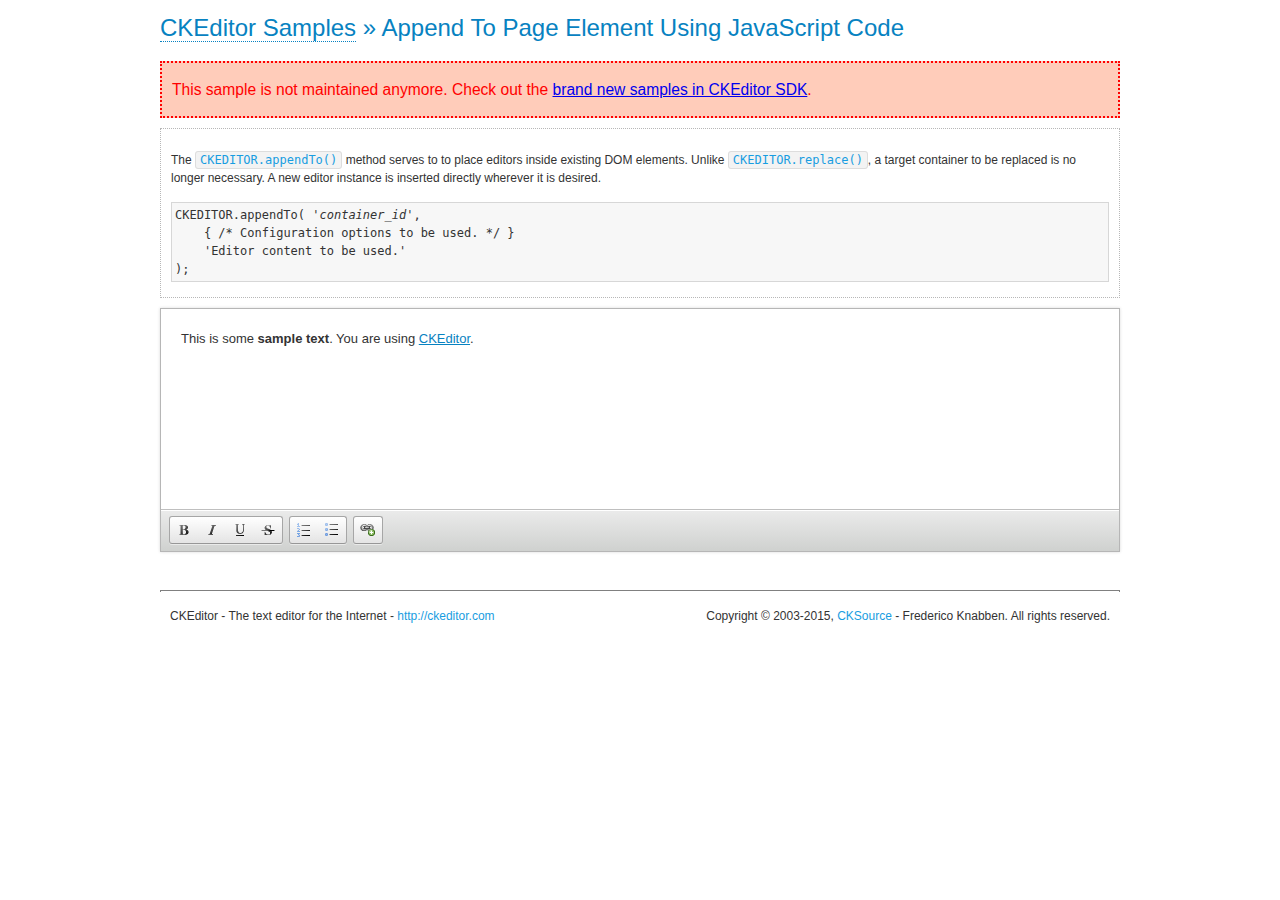
<file: Libs/ckeditor/samples/old/appendto.html>
<!DOCTYPE html>
<!--
Copyright (c) 2003-2015, CKSource - Frederico Knabben. All rights reserved.
For licensing, see LICENSE.md or http://ckeditor.com/license
-->
<html>
<head>
	<meta charset="utf-8">
	<title>Append To Page Element Using JavaScript Code &mdash; CKEditor Sample</title>
	<script src="../../ckeditor.js"></script>
	<link rel="stylesheet" href="sample.css">
</head>
<body>
	<h1 class="samples">
		<a href="index.html">CKEditor Samples</a> &raquo; Append To Page Element Using JavaScript Code
	</h1>
	<div class="warning deprecated">
		This sample is not maintained anymore. Check out the <a href="http://sdk.ckeditor.com/">brand new samples in CKEditor SDK</a>.
	</div>
	<div id="section1">
		<div class="description">
			<p>
				The <code><a class="samples" href="http://docs.ckeditor.com/#!/api/CKEDITOR-method-appendTo">CKEDITOR.appendTo()</a></code> method serves to to place editors inside existing DOM elements. Unlike <code><a class="samples" href="http://docs.ckeditor.com/#!/api/CKEDITOR-method-replace">CKEDITOR.replace()</a></code>,
				a target container to be replaced is no longer necessary. A new editor
				instance is inserted directly wherever it is desired.
			</p>
<pre class="samples">CKEDITOR.appendTo( '<em>container_id</em>',
	{ /* Configuration options to be used. */ }
	'Editor content to be used.'
);</pre>
		</div>
		<script>

			// This call can be placed at any point after the
			// DOM element to append CKEditor to or inside the <head><script>
			// in a window.onload event handler.

			// Append a CKEditor instance using the default configuration and the
			// provided content to the <div> element of ID "section1".
			CKEDITOR.appendTo( 'section1',
				null,
				'<p>This is some <strong>sample text</strong>. You are using <a href="http://ckeditor.com/">CKEditor</a>.</p>'
			);

		</script>
	</div>
	<br>
	<div id="footer">
		<hr>
		<p>
			CKEditor - The text editor for the Internet - <a class="samples" href="http://ckeditor.com/">http://ckeditor.com</a>
		</p>
		<p id="copy">
			Copyright &copy; 2003-2015, <a class="samples" href="http://cksource.com/">CKSource</a> - Frederico
			Knabben. All rights reserved.
		</p>
	</div>
</body>
</html>
</file>
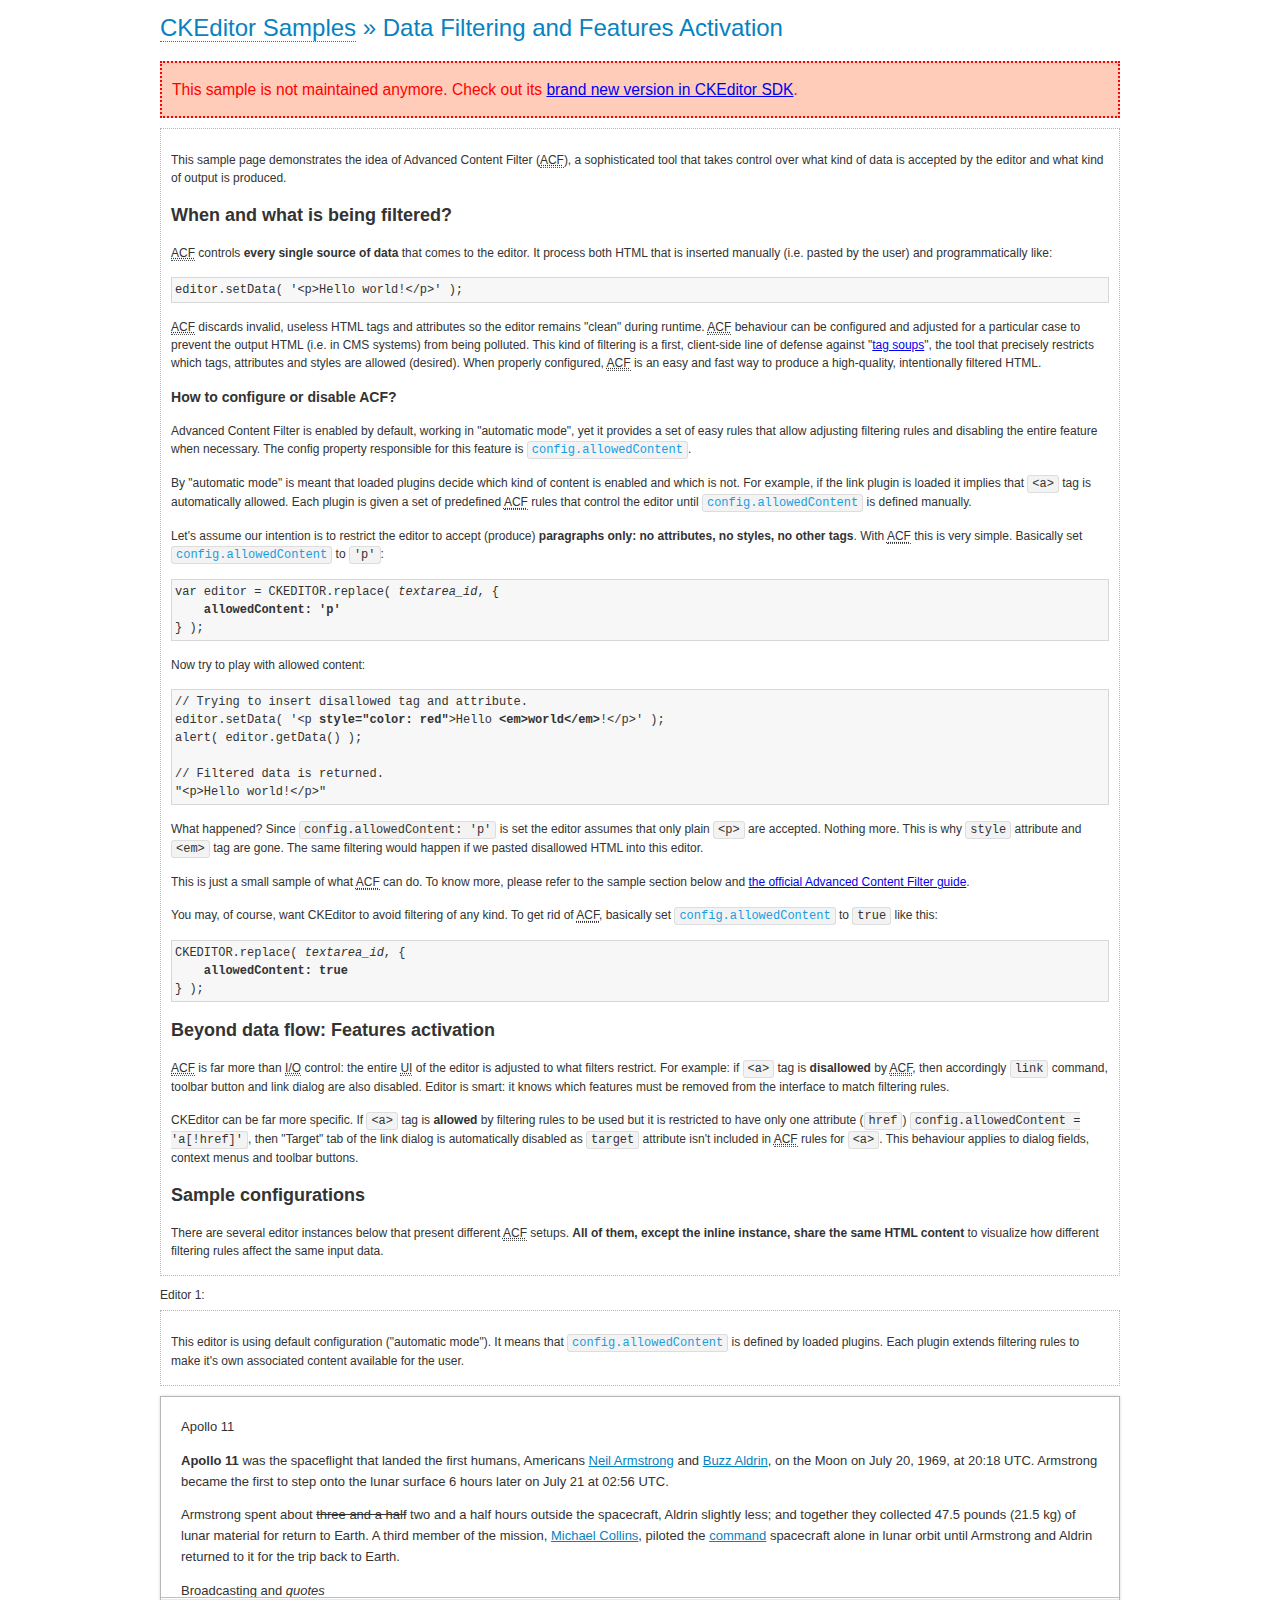
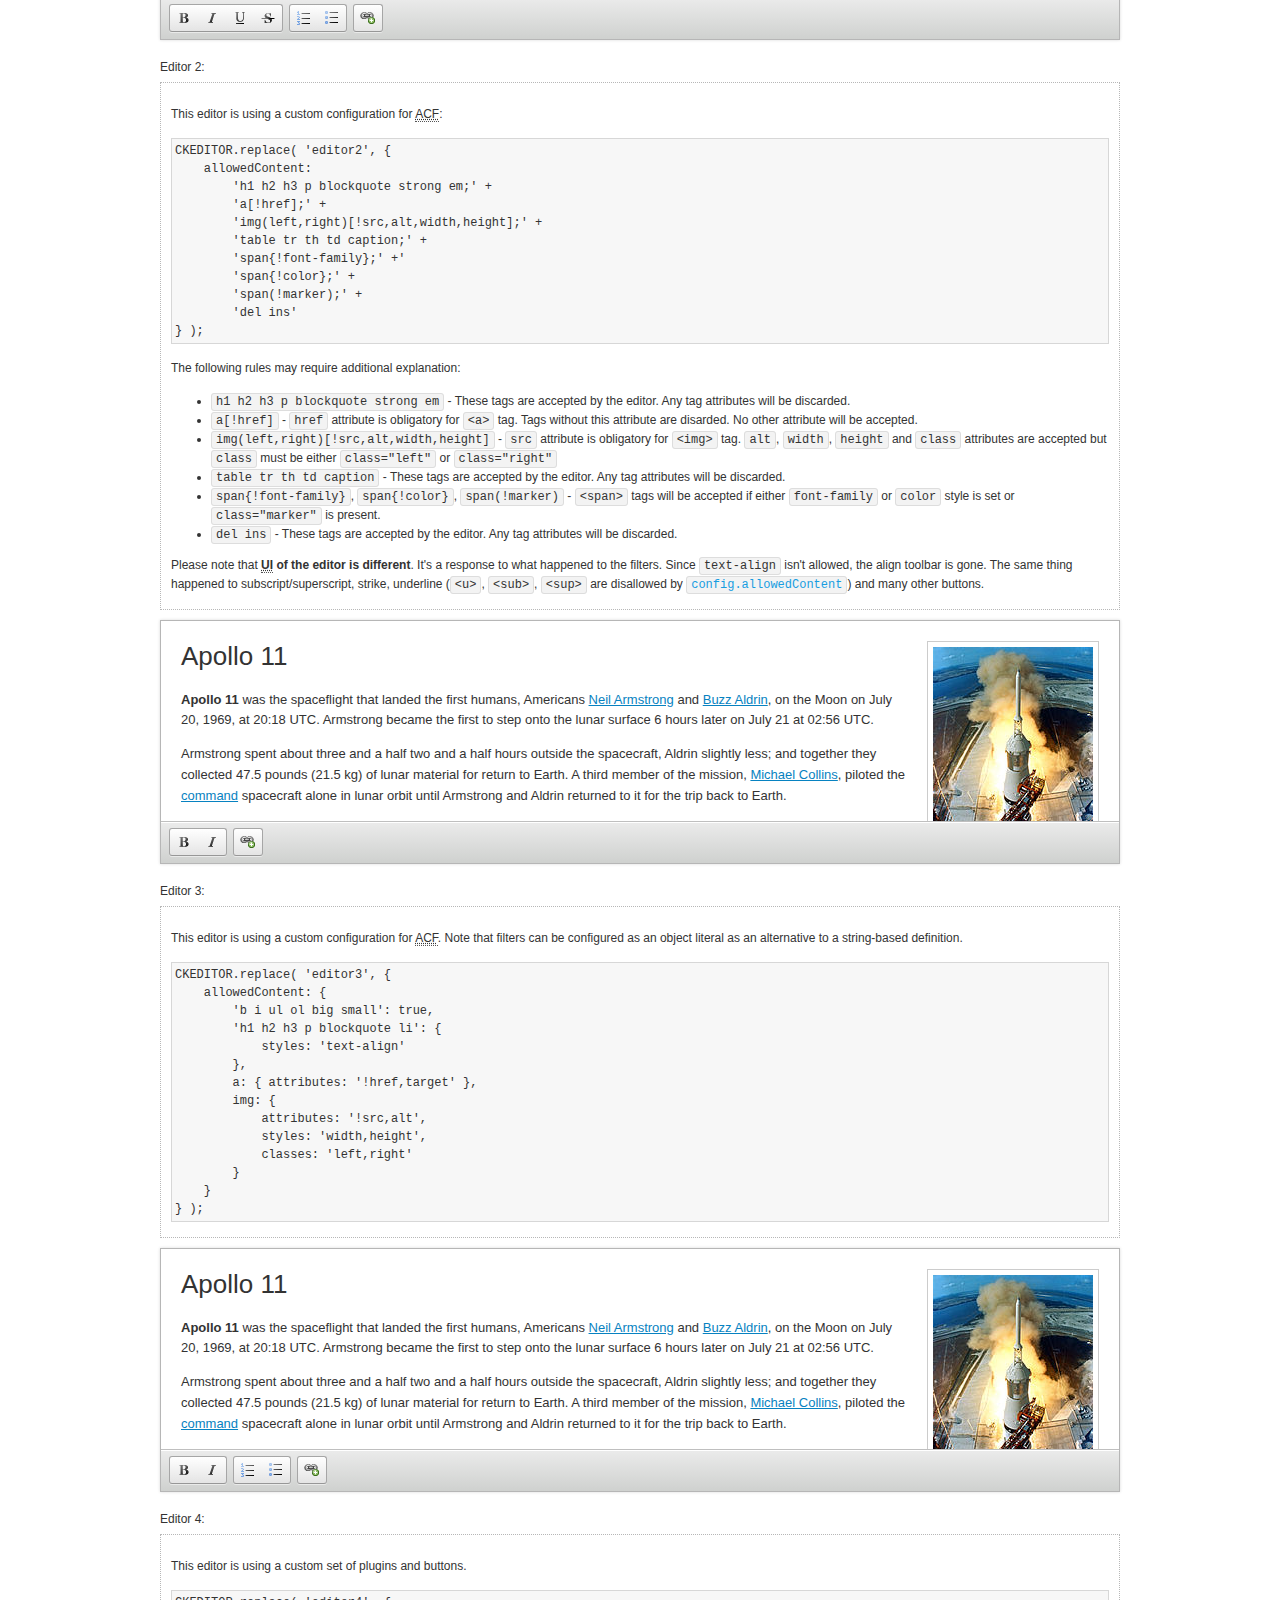
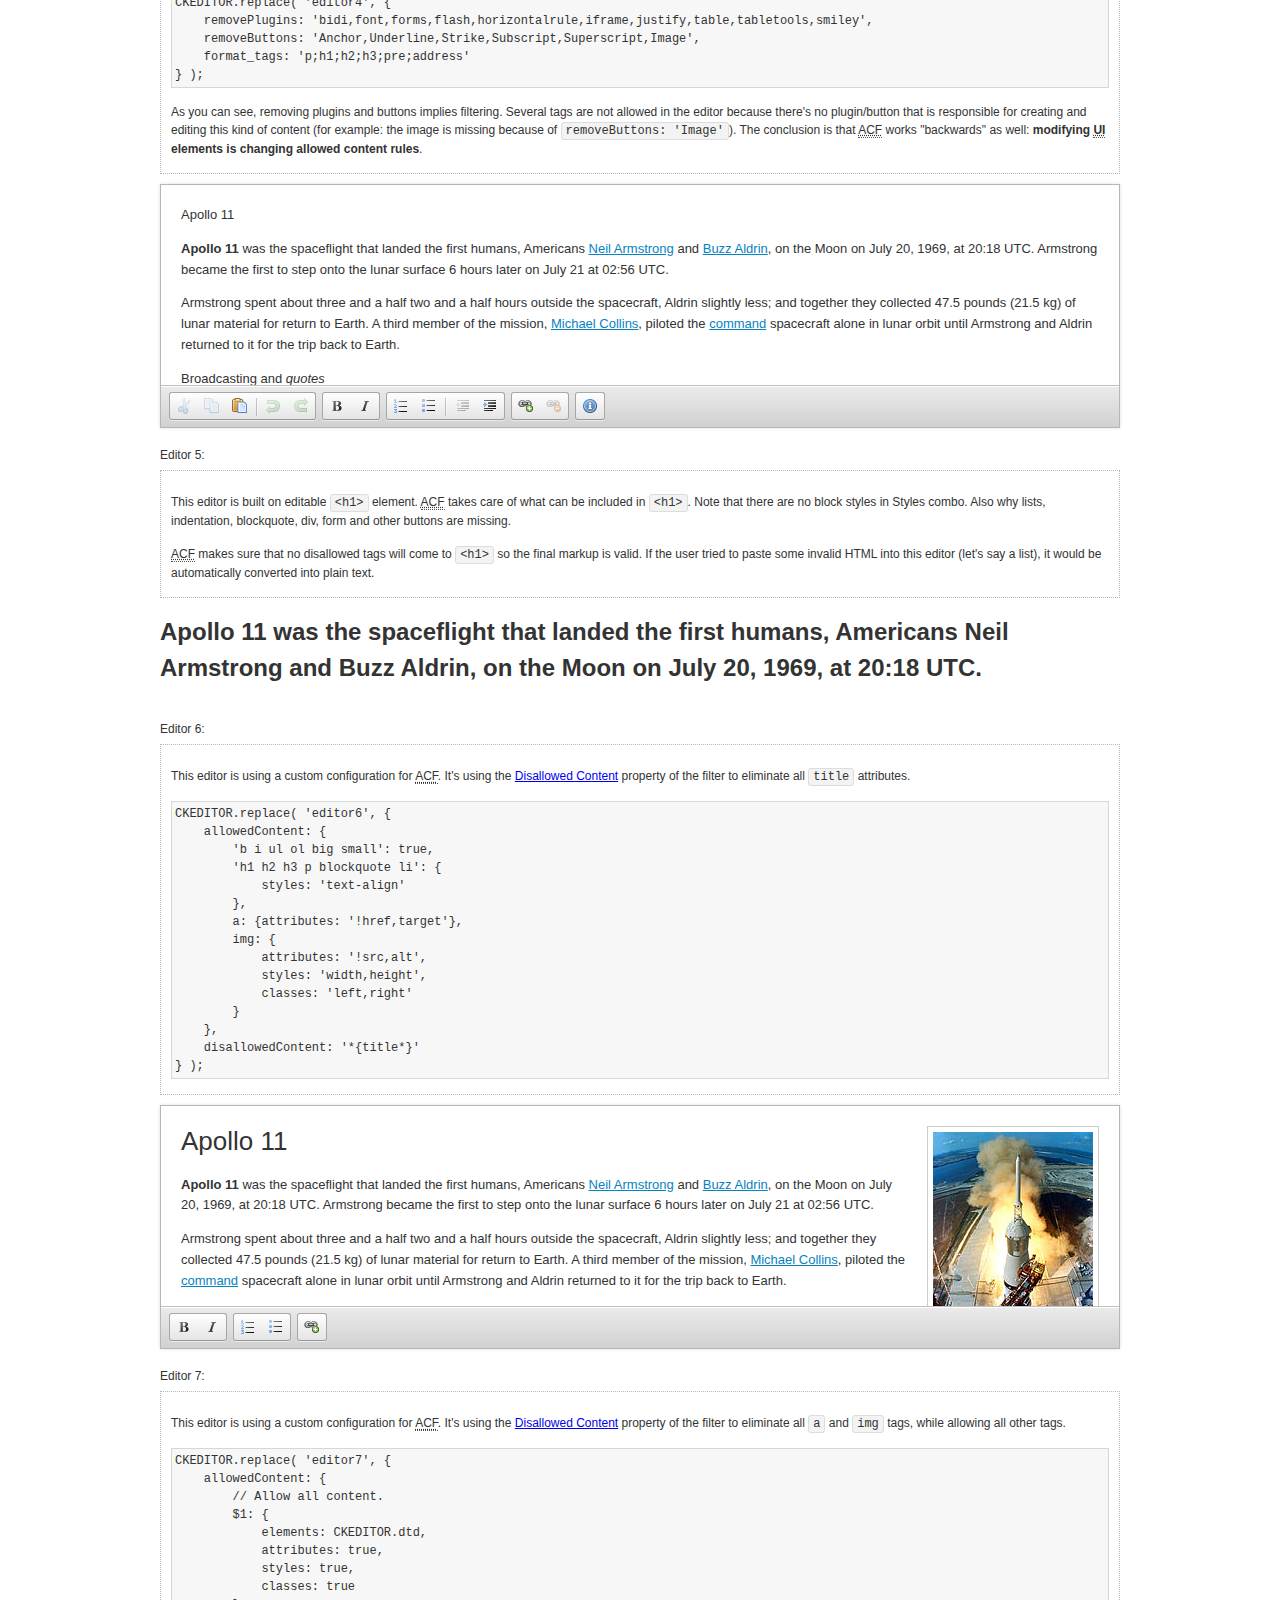
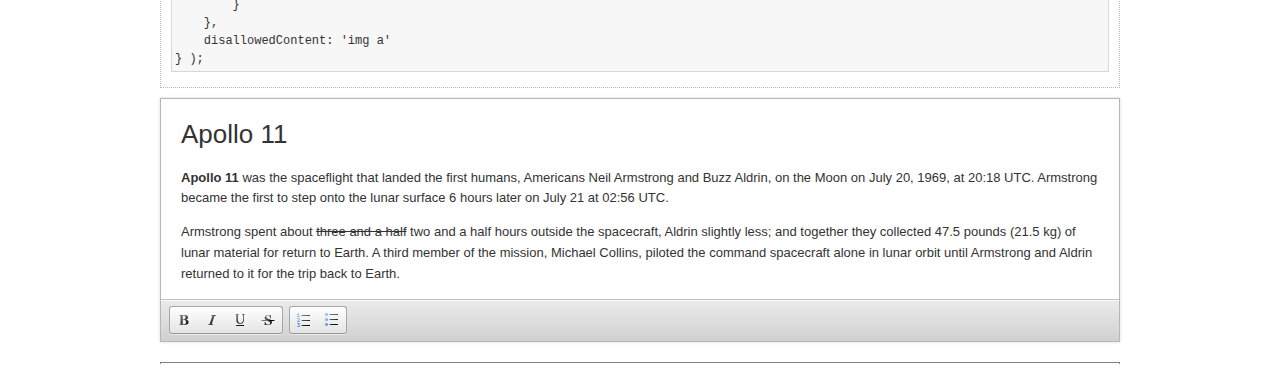
<file: Libs/ckeditor/samples/old/datafiltering.html>
<!DOCTYPE html>
<!--
Copyright (c) 2003-2015, CKSource - Frederico Knabben. All rights reserved.
For licensing, see LICENSE.md or http://ckeditor.com/license
-->
<html>
<head>
	<meta charset="utf-8">
	<title>Data Filtering &mdash; CKEditor Sample</title>
	<script src="../../ckeditor.js"></script>
	<link rel="stylesheet" href="sample.css">
	<script>
		// Remove advanced tabs for all editors.
		CKEDITOR.config.removeDialogTabs = 'image:advanced;link:advanced;flash:advanced;creatediv:advanced;editdiv:advanced';
	</script>
</head>
<body>
	<h1 class="samples">
		<a href="index.html">CKEditor Samples</a> &raquo; Data Filtering and Features Activation
	</h1>
	<div class="warning deprecated">
		This sample is not maintained anymore. Check out its <a href="http://sdk.ckeditor.com/samples/acf.html">brand new version in CKEditor SDK</a>.
	</div>
	<div class="description">
		<p>
			This sample page demonstrates the idea of Advanced Content Filter
			(<abbr title="Advanced Content Filter">ACF</abbr>), a sophisticated
			tool that takes control over what kind of data is accepted by the editor and what
			kind of output is produced.
		</p>
		<h2>When and what is being filtered?</h2>
		<p>
			<abbr title="Advanced Content Filter">ACF</abbr> controls
			<strong>every single source of data</strong> that comes to the editor.
			It process both HTML that is inserted manually (i.e. pasted by the user)
			and programmatically like:
		</p>
<pre class="samples">
editor.setData( '&lt;p&gt;Hello world!&lt;/p&gt;' );
</pre>
		<p>
			<abbr title="Advanced Content Filter">ACF</abbr> discards invalid,
			useless HTML tags and attributes so the editor remains "clean" during
			runtime. <abbr title="Advanced Content Filter">ACF</abbr> behaviour
			can be configured and adjusted for a particular case to prevent the
			output HTML (i.e. in CMS systems) from being polluted.

			This kind of filtering is a first, client-side line of defense
			against "<a href="http://en.wikipedia.org/wiki/Tag_soup">tag soups</a>",
			the tool that precisely restricts which tags, attributes and styles
			are allowed (desired). When properly configured, <abbr title="Advanced Content Filter">ACF</abbr>
			is an easy and fast way to produce a high-quality, intentionally filtered HTML.
		</p>

		<h3>How to configure or disable ACF?</h3>
		<p>
			Advanced Content Filter is enabled by default, working in "automatic mode", yet
			it provides a set of easy rules that allow adjusting filtering rules
			and disabling the entire feature when necessary. The config property
			responsible for this feature is <code><a class="samples"
			href="http://docs.ckeditor.com/#!/api/CKEDITOR.config-cfg-allowedContent">config.allowedContent</a></code>.
		</p>
		<p>
			By "automatic mode" is meant that loaded plugins decide which kind
			of content is enabled and which is not. For example, if the link
			plugin is loaded it implies that <code>&lt;a&gt;</code> tag is
			automatically allowed. Each plugin is given a set
			of predefined <abbr title="Advanced Content Filter">ACF</abbr> rules
			that control the editor until <code><a class="samples"
			href="http://docs.ckeditor.com/#!/api/CKEDITOR.config-cfg-allowedContent">
			config.allowedContent</a></code>
			is defined manually.
		</p>
		<p>
			Let's assume our intention is to restrict the editor to accept (produce) <strong>paragraphs
			only: no attributes, no styles, no other tags</strong>.
			With <abbr title="Advanced Content Filter">ACF</abbr>
			this is very simple. Basically set <code><a class="samples"
			href="http://docs.ckeditor.com/#!/api/CKEDITOR.config-cfg-allowedContent">
			config.allowedContent</a></code> to <code>'p'</code>:
		</p>
<pre class="samples">
var editor = CKEDITOR.replace( <em>textarea_id</em>, {
	<strong>allowedContent: 'p'</strong>
} );
</pre>
		<p>
			Now try to play with allowed content:
		</p>
<pre class="samples">
// Trying to insert disallowed tag and attribute.
editor.setData( '&lt;p <strong>style="color: red"</strong>&gt;Hello <strong>&lt;em&gt;world&lt;/em&gt;</strong>!&lt;/p&gt;' );
alert( editor.getData() );

// Filtered data is returned.
"&lt;p&gt;Hello world!&lt;/p&gt;"
</pre>
		<p>
			What happened? Since <code>config.allowedContent: 'p'</code> is set the editor assumes
			that only plain <code>&lt;p&gt;</code> are accepted. Nothing more. This is why
			<code>style</code> attribute and <code>&lt;em&gt;</code> tag are gone. The same
			filtering would happen if we pasted disallowed HTML into this editor.
		</p>
		<p>
			This is just a small sample of what <abbr title="Advanced Content Filter">ACF</abbr>
			can do. To know more, please refer to the sample section below and
			<a href="http://docs.ckeditor.com/#!/guide/dev_advanced_content_filter">the official Advanced Content Filter guide</a>.
		</p>
		<p>
			You may, of course, want CKEditor to avoid filtering of any kind.
			To get rid of <abbr title="Advanced Content Filter">ACF</abbr>,
			basically set <code><a class="samples"
			href="http://docs.ckeditor.com/#!/api/CKEDITOR.config-cfg-allowedContent">
			config.allowedContent</a></code> to <code>true</code> like this:
		</p>
<pre class="samples">
CKEDITOR.replace( <em>textarea_id</em>, {
	<strong>allowedContent: true</strong>
} );
</pre>

		<h2>Beyond data flow: Features activation</h2>
		<p>
			<abbr title="Advanced Content Filter">ACF</abbr> is far more than
			<abbr title="Input/Output">I/O</abbr> control: the entire
			<abbr title="User Interface">UI</abbr> of the editor is adjusted to what
			filters restrict. For example: if <code>&lt;a&gt;</code> tag is
			<strong>disallowed</strong>
			by <abbr title="Advanced Content Filter">ACF</abbr>,
			then accordingly <code>link</code> command, toolbar button and link dialog
			are also disabled. Editor is smart: it knows which features must be
			removed from the interface to match filtering rules.
		</p>
		<p>
			CKEditor can be far more specific. If <code>&lt;a&gt;</code> tag is
			<strong>allowed</strong> by filtering rules to be used but it is restricted
			to have only one attribute (<code>href</code>)
			<code>config.allowedContent = 'a[!href]'</code>, then
			"Target" tab of the link dialog is automatically disabled as <code>target</code>
			attribute isn't included in <abbr title="Advanced Content Filter">ACF</abbr> rules
			for <code>&lt;a&gt;</code>. This behaviour applies to dialog fields, context
			menus and toolbar buttons.
		</p>

		<h2>Sample configurations</h2>
		<p>
			There are several editor instances below that present different
			<abbr title="Advanced Content Filter">ACF</abbr> setups. <strong>All of them,
			except the inline instance, share the same HTML content</strong> to visualize
			how different filtering rules affect the same input data.
		</p>
	</div>

	<div>
		<label for="editor1">
			Editor 1:
		</label>
		<div class="description">
			<p>
				This editor is using default configuration ("automatic mode"). It means that
				<code><a class="samples"
				href="http://docs.ckeditor.com/#!/api/CKEDITOR.config-cfg-allowedContent">
				config.allowedContent</a></code> is defined by loaded plugins.
				Each plugin extends filtering rules to make it's own associated content
				available for the user.
			</p>
		</div>
		<textarea cols="80" id="editor1" name="editor1" rows="10">
			&lt;h1&gt;&lt;img alt=&quot;Saturn V carrying Apollo 11&quot; class=&quot;right&quot; src=&quot;assets/sample.jpg&quot;/&gt; Apollo 11&lt;/h1&gt; &lt;p&gt;&lt;b&gt;Apollo 11&lt;/b&gt; was the spaceflight that landed the first humans, Americans &lt;a href=&quot;http://en.wikipedia.org/wiki/Neil_Armstrong&quot; title=&quot;Neil Armstrong&quot;&gt;Neil Armstrong&lt;/a&gt; and &lt;a href=&quot;http://en.wikipedia.org/wiki/Buzz_Aldrin&quot; title=&quot;Buzz Aldrin&quot;&gt;Buzz Aldrin&lt;/a&gt;, on the Moon on July 20, 1969, at 20:18 UTC. Armstrong became the first to step onto the lunar surface 6 hours later on July 21 at 02:56 UTC.&lt;/p&gt; &lt;p&gt;Armstrong spent about &lt;s&gt;three and a half&lt;/s&gt; two and a half hours outside the spacecraft, Aldrin slightly less; and together they collected 47.5 pounds (21.5&amp;nbsp;kg) of lunar material for return to Earth. A third member of the mission, &lt;a href=&quot;http://en.wikipedia.org/wiki/Michael_Collins_(astronaut)&quot; title=&quot;Michael Collins (astronaut)&quot;&gt;Michael Collins&lt;/a&gt;, piloted the &lt;a href=&quot;http://en.wikipedia.org/wiki/Apollo_Command/Service_Module&quot; title=&quot;Apollo Command/Service Module&quot;&gt;command&lt;/a&gt; spacecraft alone in lunar orbit until Armstrong and Aldrin returned to it for the trip back to Earth.&lt;/p&gt; &lt;h2&gt;Broadcasting and &lt;em&gt;quotes&lt;/em&gt; &lt;a id=&quot;quotes&quot; name=&quot;quotes&quot;&gt;&lt;/a&gt;&lt;/h2&gt; &lt;p&gt;Broadcast on live TV to a world-wide audience, Armstrong stepped onto the lunar surface and described the event as:&lt;/p&gt; &lt;blockquote&gt;&lt;p&gt;One small step for [a] man, one giant leap for mankind.&lt;/p&gt;&lt;/blockquote&gt; &lt;p&gt;Apollo 11 effectively ended the &lt;a href=&quot;http://en.wikipedia.org/wiki/Space_Race&quot; title=&quot;Space Race&quot;&gt;Space Race&lt;/a&gt; and fulfilled a national goal proposed in 1961 by the late U.S. President &lt;a href=&quot;http://en.wikipedia.org/wiki/John_F._Kennedy&quot; title=&quot;John F. Kennedy&quot;&gt;John F. Kennedy&lt;/a&gt; in a speech before the United States Congress:&lt;/p&gt; &lt;blockquote&gt;&lt;p&gt;[...] before this decade is out, of landing a man on the Moon and returning him safely to the Earth.&lt;/p&gt;&lt;/blockquote&gt; &lt;h2&gt;Technical details &lt;a id=&quot;tech-details&quot; name=&quot;tech-details&quot;&gt;&lt;/a&gt;&lt;/h2&gt; &lt;table align=&quot;right&quot; border=&quot;1&quot; bordercolor=&quot;#ccc&quot; cellpadding=&quot;5&quot; cellspacing=&quot;0&quot; style=&quot;border-collapse:collapse;margin:10px 0 10px 15px;&quot;&gt; &lt;caption&gt;&lt;strong&gt;Mission crew&lt;/strong&gt;&lt;/caption&gt; &lt;thead&gt; &lt;tr&gt; &lt;th scope=&quot;col&quot;&gt;Position&lt;/th&gt; &lt;th scope=&quot;col&quot;&gt;Astronaut&lt;/th&gt; &lt;/tr&gt; &lt;/thead&gt; &lt;tbody&gt; &lt;tr&gt; &lt;td&gt;Commander&lt;/td&gt; &lt;td&gt;Neil A. Armstrong&lt;/td&gt; &lt;/tr&gt; &lt;tr&gt; &lt;td&gt;Command Module Pilot&lt;/td&gt; &lt;td&gt;Michael Collins&lt;/td&gt; &lt;/tr&gt; &lt;tr&gt; &lt;td&gt;Lunar Module Pilot&lt;/td&gt; &lt;td&gt;Edwin &amp;quot;Buzz&amp;quot; E. Aldrin, Jr.&lt;/td&gt; &lt;/tr&gt; &lt;/tbody&gt; &lt;/table&gt; &lt;p&gt;Launched by a &lt;strong&gt;Saturn V&lt;/strong&gt; rocket from &lt;a href=&quot;http://en.wikipedia.org/wiki/Kennedy_Space_Center&quot; title=&quot;Kennedy Space Center&quot;&gt;Kennedy Space Center&lt;/a&gt; in Merritt Island, Florida on July 16, Apollo 11 was the fifth manned mission of &lt;a href=&quot;http://en.wikipedia.org/wiki/NASA&quot; title=&quot;NASA&quot;&gt;NASA&lt;/a&gt;&amp;#39;s Apollo program. The Apollo spacecraft had three parts:&lt;/p&gt; &lt;ol&gt; &lt;li&gt;&lt;strong&gt;Command Module&lt;/strong&gt; with a cabin for the three astronauts which was the only part which landed back on Earth&lt;/li&gt; &lt;li&gt;&lt;strong&gt;Service Module&lt;/strong&gt; which supported the Command Module with propulsion, electrical power, oxygen and water&lt;/li&gt; &lt;li&gt;&lt;strong&gt;Lunar Module&lt;/strong&gt; for landing on the Moon.&lt;/li&gt; &lt;/ol&gt; &lt;p&gt;After being sent to the Moon by the Saturn V&amp;#39;s upper stage, the astronauts separated the spacecraft from it and travelled for three days until they entered into lunar orbit. Armstrong and Aldrin then moved into the Lunar Module and landed in the &lt;a href=&quot;http://en.wikipedia.org/wiki/Mare_Tranquillitatis&quot; title=&quot;Mare Tranquillitatis&quot;&gt;Sea of Tranquility&lt;/a&gt;. They stayed a total of about 21 and a half hours on the lunar surface. After lifting off in the upper part of the Lunar Module and rejoining Collins in the Command Module, they returned to Earth and landed in the &lt;a href=&quot;http://en.wikipedia.org/wiki/Pacific_Ocean&quot; title=&quot;Pacific Ocean&quot;&gt;Pacific Ocean&lt;/a&gt; on July 24.&lt;/p&gt; &lt;hr/&gt; &lt;p style=&quot;text-align: right;&quot;&gt;&lt;small&gt;Source: &lt;a href=&quot;http://en.wikipedia.org/wiki/Apollo_11&quot;&gt;Wikipedia.org&lt;/a&gt;&lt;/small&gt;&lt;/p&gt;
		</textarea>

		<script>

			CKEDITOR.replace( 'editor1' );

		</script>
	</div>

	<br>

	<div>
		<label for="editor2">
			Editor 2:
		</label>
		<div class="description">
			<p>
				This editor is using a custom configuration for
				<abbr title="Advanced Content Filter">ACF</abbr>:
			</p>
<pre class="samples">
CKEDITOR.replace( 'editor2', {
	allowedContent:
		'h1 h2 h3 p blockquote strong em;' +
		'a[!href];' +
		'img(left,right)[!src,alt,width,height];' +
		'table tr th td caption;' +
		'span{!font-family};' +'
		'span{!color};' +
		'span(!marker);' +
		'del ins'
} );
</pre>
			<p>
				The following rules may require additional explanation:
			</p>
			<ul>
				<li>
					<code>h1 h2 h3 p blockquote strong em</code> - These tags
					are accepted by the editor. Any tag attributes will be discarded.
				</li>
				<li>
					<code>a[!href]</code> - <code>href</code> attribute is obligatory
					for <code>&lt;a&gt;</code> tag. Tags without this attribute
					are disarded. No other attribute will be accepted.
				</li>
				<li>
					<code>img(left,right)[!src,alt,width,height]</code> - <code>src</code>
					attribute is obligatory for <code>&lt;img&gt;</code> tag.
					<code>alt</code>, <code>width</code>, <code>height</code>
					and <code>class</code> attributes are accepted but
					<code>class</code> must be either <code>class="left"</code>
					or <code>class="right"</code>
				</li>
				<li>
					<code>table tr th td caption</code> - These tags
					are accepted by the editor. Any tag attributes will be discarded.
				</li>
				<li>
					<code>span{!font-family}</code>, <code>span{!color}</code>,
					<code>span(!marker)</code> - <code>&lt;span&gt;</code> tags
					will be accepted if either <code>font-family</code> or
					<code>color</code> style is set or <code>class="marker"</code>
					is present.
				</li>
				<li>
					<code>del ins</code> - These tags
					are accepted by the editor. Any tag attributes will be discarded.
				</li>
			</ul>
			<p>
				Please note that <strong><abbr title="User Interface">UI</abbr> of the
				editor is different</strong>. It's a response to what happened to the filters.
				Since <code>text-align</code> isn't allowed, the align toolbar is gone.
				The same thing happened to subscript/superscript, strike, underline
				(<code>&lt;u&gt;</code>, <code>&lt;sub&gt;</code>, <code>&lt;sup&gt;</code>
				are disallowed by <code><a class="samples"
				href="http://docs.ckeditor.com/#!/api/CKEDITOR.config-cfg-allowedContent">
				config.allowedContent</a></code>) and many other buttons.
			</p>
		</div>
		<textarea cols="80" id="editor2" name="editor2" rows="10">
			&lt;h1&gt;&lt;img alt=&quot;Saturn V carrying Apollo 11&quot; class=&quot;right&quot; src=&quot;assets/sample.jpg&quot;/&gt; Apollo 11&lt;/h1&gt; &lt;p&gt;&lt;b&gt;Apollo 11&lt;/b&gt; was the spaceflight that landed the first humans, Americans &lt;a href=&quot;http://en.wikipedia.org/wiki/Neil_Armstrong&quot; title=&quot;Neil Armstrong&quot;&gt;Neil Armstrong&lt;/a&gt; and &lt;a href=&quot;http://en.wikipedia.org/wiki/Buzz_Aldrin&quot; title=&quot;Buzz Aldrin&quot;&gt;Buzz Aldrin&lt;/a&gt;, on the Moon on July 20, 1969, at 20:18 UTC. Armstrong became the first to step onto the lunar surface 6 hours later on July 21 at 02:56 UTC.&lt;/p&gt; &lt;p&gt;Armstrong spent about &lt;s&gt;three and a half&lt;/s&gt; two and a half hours outside the spacecraft, Aldrin slightly less; and together they collected 47.5 pounds (21.5&amp;nbsp;kg) of lunar material for return to Earth. A third member of the mission, &lt;a href=&quot;http://en.wikipedia.org/wiki/Michael_Collins_(astronaut)&quot; title=&quot;Michael Collins (astronaut)&quot;&gt;Michael Collins&lt;/a&gt;, piloted the &lt;a href=&quot;http://en.wikipedia.org/wiki/Apollo_Command/Service_Module&quot; title=&quot;Apollo Command/Service Module&quot;&gt;command&lt;/a&gt; spacecraft alone in lunar orbit until Armstrong and Aldrin returned to it for the trip back to Earth.&lt;/p&gt; &lt;h2&gt;Broadcasting and &lt;em&gt;quotes&lt;/em&gt; &lt;a id=&quot;quotes&quot; name=&quot;quotes&quot;&gt;&lt;/a&gt;&lt;/h2&gt; &lt;p&gt;Broadcast on live TV to a world-wide audience, Armstrong stepped onto the lunar surface and described the event as:&lt;/p&gt; &lt;blockquote&gt;&lt;p&gt;One small step for [a] man, one giant leap for mankind.&lt;/p&gt;&lt;/blockquote&gt; &lt;p&gt;Apollo 11 effectively ended the &lt;a href=&quot;http://en.wikipedia.org/wiki/Space_Race&quot; title=&quot;Space Race&quot;&gt;Space Race&lt;/a&gt; and fulfilled a national goal proposed in 1961 by the late U.S. President &lt;a href=&quot;http://en.wikipedia.org/wiki/John_F._Kennedy&quot; title=&quot;John F. Kennedy&quot;&gt;John F. Kennedy&lt;/a&gt; in a speech before the United States Congress:&lt;/p&gt; &lt;blockquote&gt;&lt;p&gt;[...] before this decade is out, of landing a man on the Moon and returning him safely to the Earth.&lt;/p&gt;&lt;/blockquote&gt; &lt;h2&gt;Technical details &lt;a id=&quot;tech-details&quot; name=&quot;tech-details&quot;&gt;&lt;/a&gt;&lt;/h2&gt; &lt;table align=&quot;right&quot; border=&quot;1&quot; bordercolor=&quot;#ccc&quot; cellpadding=&quot;5&quot; cellspacing=&quot;0&quot; style=&quot;border-collapse:collapse;margin:10px 0 10px 15px;&quot;&gt; &lt;caption&gt;&lt;strong&gt;Mission crew&lt;/strong&gt;&lt;/caption&gt; &lt;thead&gt; &lt;tr&gt; &lt;th scope=&quot;col&quot;&gt;Position&lt;/th&gt; &lt;th scope=&quot;col&quot;&gt;Astronaut&lt;/th&gt; &lt;/tr&gt; &lt;/thead&gt; &lt;tbody&gt; &lt;tr&gt; &lt;td&gt;Commander&lt;/td&gt; &lt;td&gt;Neil A. Armstrong&lt;/td&gt; &lt;/tr&gt; &lt;tr&gt; &lt;td&gt;Command Module Pilot&lt;/td&gt; &lt;td&gt;Michael Collins&lt;/td&gt; &lt;/tr&gt; &lt;tr&gt; &lt;td&gt;Lunar Module Pilot&lt;/td&gt; &lt;td&gt;Edwin &amp;quot;Buzz&amp;quot; E. Aldrin, Jr.&lt;/td&gt; &lt;/tr&gt; &lt;/tbody&gt; &lt;/table&gt; &lt;p&gt;Launched by a &lt;strong&gt;Saturn V&lt;/strong&gt; rocket from &lt;a href=&quot;http://en.wikipedia.org/wiki/Kennedy_Space_Center&quot; title=&quot;Kennedy Space Center&quot;&gt;Kennedy Space Center&lt;/a&gt; in Merritt Island, Florida on July 16, Apollo 11 was the fifth manned mission of &lt;a href=&quot;http://en.wikipedia.org/wiki/NASA&quot; title=&quot;NASA&quot;&gt;NASA&lt;/a&gt;&amp;#39;s Apollo program. The Apollo spacecraft had three parts:&lt;/p&gt; &lt;ol&gt; &lt;li&gt;&lt;strong&gt;Command Module&lt;/strong&gt; with a cabin for the three astronauts which was the only part which landed back on Earth&lt;/li&gt; &lt;li&gt;&lt;strong&gt;Service Module&lt;/strong&gt; which supported the Command Module with propulsion, electrical power, oxygen and water&lt;/li&gt; &lt;li&gt;&lt;strong&gt;Lunar Module&lt;/strong&gt; for landing on the Moon.&lt;/li&gt; &lt;/ol&gt; &lt;p&gt;After being sent to the Moon by the Saturn V&amp;#39;s upper stage, the astronauts separated the spacecraft from it and travelled for three days until they entered into lunar orbit. Armstrong and Aldrin then moved into the Lunar Module and landed in the &lt;a href=&quot;http://en.wikipedia.org/wiki/Mare_Tranquillitatis&quot; title=&quot;Mare Tranquillitatis&quot;&gt;Sea of Tranquility&lt;/a&gt;. They stayed a total of about 21 and a half hours on the lunar surface. After lifting off in the upper part of the Lunar Module and rejoining Collins in the Command Module, they returned to Earth and landed in the &lt;a href=&quot;http://en.wikipedia.org/wiki/Pacific_Ocean&quot; title=&quot;Pacific Ocean&quot;&gt;Pacific Ocean&lt;/a&gt; on July 24.&lt;/p&gt; &lt;hr/&gt; &lt;p style=&quot;text-align: right;&quot;&gt;&lt;small&gt;Source: &lt;a href=&quot;http://en.wikipedia.org/wiki/Apollo_11&quot;&gt;Wikipedia.org&lt;/a&gt;&lt;/small&gt;&lt;/p&gt;
		</textarea>
		<script>

			CKEDITOR.replace( 'editor2', {
				allowedContent:
					'h1 h2 h3 p blockquote strong em;' +
					'a[!href];' +
					'img(left,right)[!src,alt,width,height];' +
					'table tr th td caption;' +
					'span{!font-family};' +
					'span{!color};' +
					'span(!marker);' +
					'del ins'
			} );

		</script>
	</div>

	<br>

	<div>
		<label for="editor3">
			Editor 3:
		</label>
		<div class="description">
			<p>
				This editor is using a custom configuration for
				<abbr title="Advanced Content Filter">ACF</abbr>.
				Note that filters can be configured as an object literal
				as an alternative to a string-based definition.
			</p>
<pre class="samples">
CKEDITOR.replace( 'editor3', {
	allowedContent: {
		'b i ul ol big small': true,
		'h1 h2 h3 p blockquote li': {
			styles: 'text-align'
		},
		a: { attributes: '!href,target' },
		img: {
			attributes: '!src,alt',
			styles: 'width,height',
			classes: 'left,right'
		}
	}
} );
</pre>
		</div>
		<textarea cols="80" id="editor3" name="editor3" rows="10">
			&lt;h1&gt;&lt;img alt=&quot;Saturn V carrying Apollo 11&quot; class=&quot;right&quot; src=&quot;assets/sample.jpg&quot;/&gt; Apollo 11&lt;/h1&gt; &lt;p&gt;&lt;b&gt;Apollo 11&lt;/b&gt; was the spaceflight that landed the first humans, Americans &lt;a href=&quot;http://en.wikipedia.org/wiki/Neil_Armstrong&quot; title=&quot;Neil Armstrong&quot;&gt;Neil Armstrong&lt;/a&gt; and &lt;a href=&quot;http://en.wikipedia.org/wiki/Buzz_Aldrin&quot; title=&quot;Buzz Aldrin&quot;&gt;Buzz Aldrin&lt;/a&gt;, on the Moon on July 20, 1969, at 20:18 UTC. Armstrong became the first to step onto the lunar surface 6 hours later on July 21 at 02:56 UTC.&lt;/p&gt; &lt;p&gt;Armstrong spent about &lt;s&gt;three and a half&lt;/s&gt; two and a half hours outside the spacecraft, Aldrin slightly less; and together they collected 47.5 pounds (21.5&amp;nbsp;kg) of lunar material for return to Earth. A third member of the mission, &lt;a href=&quot;http://en.wikipedia.org/wiki/Michael_Collins_(astronaut)&quot; title=&quot;Michael Collins (astronaut)&quot;&gt;Michael Collins&lt;/a&gt;, piloted the &lt;a href=&quot;http://en.wikipedia.org/wiki/Apollo_Command/Service_Module&quot; title=&quot;Apollo Command/Service Module&quot;&gt;command&lt;/a&gt; spacecraft alone in lunar orbit until Armstrong and Aldrin returned to it for the trip back to Earth.&lt;/p&gt; &lt;h2&gt;Broadcasting and &lt;em&gt;quotes&lt;/em&gt; &lt;a id=&quot;quotes&quot; name=&quot;quotes&quot;&gt;&lt;/a&gt;&lt;/h2&gt; &lt;p&gt;Broadcast on live TV to a world-wide audience, Armstrong stepped onto the lunar surface and described the event as:&lt;/p&gt; &lt;blockquote&gt;&lt;p&gt;One small step for [a] man, one giant leap for mankind.&lt;/p&gt;&lt;/blockquote&gt; &lt;p&gt;Apollo 11 effectively ended the &lt;a href=&quot;http://en.wikipedia.org/wiki/Space_Race&quot; title=&quot;Space Race&quot;&gt;Space Race&lt;/a&gt; and fulfilled a national goal proposed in 1961 by the late U.S. President &lt;a href=&quot;http://en.wikipedia.org/wiki/John_F._Kennedy&quot; title=&quot;John F. Kennedy&quot;&gt;John F. Kennedy&lt;/a&gt; in a speech before the United States Congress:&lt;/p&gt; &lt;blockquote&gt;&lt;p&gt;[...] before this decade is out, of landing a man on the Moon and returning him safely to the Earth.&lt;/p&gt;&lt;/blockquote&gt; &lt;h2&gt;Technical details &lt;a id=&quot;tech-details&quot; name=&quot;tech-details&quot;&gt;&lt;/a&gt;&lt;/h2&gt; &lt;table align=&quot;right&quot; border=&quot;1&quot; bordercolor=&quot;#ccc&quot; cellpadding=&quot;5&quot; cellspacing=&quot;0&quot; style=&quot;border-collapse:collapse;margin:10px 0 10px 15px;&quot;&gt; &lt;caption&gt;&lt;strong&gt;Mission crew&lt;/strong&gt;&lt;/caption&gt; &lt;thead&gt; &lt;tr&gt; &lt;th scope=&quot;col&quot;&gt;Position&lt;/th&gt; &lt;th scope=&quot;col&quot;&gt;Astronaut&lt;/th&gt; &lt;/tr&gt; &lt;/thead&gt; &lt;tbody&gt; &lt;tr&gt; &lt;td&gt;Commander&lt;/td&gt; &lt;td&gt;Neil A. Armstrong&lt;/td&gt; &lt;/tr&gt; &lt;tr&gt; &lt;td&gt;Command Module Pilot&lt;/td&gt; &lt;td&gt;Michael Collins&lt;/td&gt; &lt;/tr&gt; &lt;tr&gt; &lt;td&gt;Lunar Module Pilot&lt;/td&gt; &lt;td&gt;Edwin &amp;quot;Buzz&amp;quot; E. Aldrin, Jr.&lt;/td&gt; &lt;/tr&gt; &lt;/tbody&gt; &lt;/table&gt; &lt;p&gt;Launched by a &lt;strong&gt;Saturn V&lt;/strong&gt; rocket from &lt;a href=&quot;http://en.wikipedia.org/wiki/Kennedy_Space_Center&quot; title=&quot;Kennedy Space Center&quot;&gt;Kennedy Space Center&lt;/a&gt; in Merritt Island, Florida on July 16, Apollo 11 was the fifth manned mission of &lt;a href=&quot;http://en.wikipedia.org/wiki/NASA&quot; title=&quot;NASA&quot;&gt;NASA&lt;/a&gt;&amp;#39;s Apollo program. The Apollo spacecraft had three parts:&lt;/p&gt; &lt;ol&gt; &lt;li&gt;&lt;strong&gt;Command Module&lt;/strong&gt; with a cabin for the three astronauts which was the only part which landed back on Earth&lt;/li&gt; &lt;li&gt;&lt;strong&gt;Service Module&lt;/strong&gt; which supported the Command Module with propulsion, electrical power, oxygen and water&lt;/li&gt; &lt;li&gt;&lt;strong&gt;Lunar Module&lt;/strong&gt; for landing on the Moon.&lt;/li&gt; &lt;/ol&gt; &lt;p&gt;After being sent to the Moon by the Saturn V&amp;#39;s upper stage, the astronauts separated the spacecraft from it and travelled for three days until they entered into lunar orbit. Armstrong and Aldrin then moved into the Lunar Module and landed in the &lt;a href=&quot;http://en.wikipedia.org/wiki/Mare_Tranquillitatis&quot; title=&quot;Mare Tranquillitatis&quot;&gt;Sea of Tranquility&lt;/a&gt;. They stayed a total of about 21 and a half hours on the lunar surface. After lifting off in the upper part of the Lunar Module and rejoining Collins in the Command Module, they returned to Earth and landed in the &lt;a href=&quot;http://en.wikipedia.org/wiki/Pacific_Ocean&quot; title=&quot;Pacific Ocean&quot;&gt;Pacific Ocean&lt;/a&gt; on July 24.&lt;/p&gt; &lt;hr/&gt; &lt;p style=&quot;text-align: right;&quot;&gt;&lt;small&gt;Source: &lt;a href=&quot;http://en.wikipedia.org/wiki/Apollo_11&quot;&gt;Wikipedia.org&lt;/a&gt;&lt;/small&gt;&lt;/p&gt;
		</textarea>
		<script>

			CKEDITOR.replace( 'editor3', {
				allowedContent: {
					'b i ul ol big small': true,
					'h1 h2 h3 p blockquote li': {
						styles: 'text-align'
					},
					a: { attributes: '!href,target' },
					img: {
						attributes: '!src,alt',
						styles: 'width,height',
						classes: 'left,right'
					}
				}
			} );

		</script>
	</div>

	<br>

	<div>
		<label for="editor4">
			Editor 4:
		</label>
		<div class="description">
			<p>
				This editor is using a custom set of plugins and buttons.
			</p>
<pre class="samples">
CKEDITOR.replace( 'editor4', {
	removePlugins: 'bidi,font,forms,flash,horizontalrule,iframe,justify,table,tabletools,smiley',
	removeButtons: 'Anchor,Underline,Strike,Subscript,Superscript,Image',
	format_tags: 'p;h1;h2;h3;pre;address'
} );
</pre>
			<p>
				As you can see, removing plugins and buttons implies filtering.
				Several tags are not allowed in the editor because there's no
				plugin/button that is responsible for creating and editing this
				kind of content (for example: the image is missing because
				of <code>removeButtons: 'Image'</code>). The conclusion is that
				<abbr title="Advanced Content Filter">ACF</abbr> works "backwards"
				as well: <strong>modifying <abbr title="User Interface">UI</abbr>
				elements is changing allowed content rules</strong>.
			</p>
		</div>
		<textarea cols="80" id="editor4" name="editor4" rows="10">
			&lt;h1&gt;&lt;img alt=&quot;Saturn V carrying Apollo 11&quot; class=&quot;right&quot; src=&quot;assets/sample.jpg&quot;/&gt; Apollo 11&lt;/h1&gt; &lt;p&gt;&lt;b&gt;Apollo 11&lt;/b&gt; was the spaceflight that landed the first humans, Americans &lt;a href=&quot;http://en.wikipedia.org/wiki/Neil_Armstrong&quot; title=&quot;Neil Armstrong&quot;&gt;Neil Armstrong&lt;/a&gt; and &lt;a href=&quot;http://en.wikipedia.org/wiki/Buzz_Aldrin&quot; title=&quot;Buzz Aldrin&quot;&gt;Buzz Aldrin&lt;/a&gt;, on the Moon on July 20, 1969, at 20:18 UTC. Armstrong became the first to step onto the lunar surface 6 hours later on July 21 at 02:56 UTC.&lt;/p&gt; &lt;p&gt;Armstrong spent about &lt;s&gt;three and a half&lt;/s&gt; two and a half hours outside the spacecraft, Aldrin slightly less; and together they collected 47.5 pounds (21.5&amp;nbsp;kg) of lunar material for return to Earth. A third member of the mission, &lt;a href=&quot;http://en.wikipedia.org/wiki/Michael_Collins_(astronaut)&quot; title=&quot;Michael Collins (astronaut)&quot;&gt;Michael Collins&lt;/a&gt;, piloted the &lt;a href=&quot;http://en.wikipedia.org/wiki/Apollo_Command/Service_Module&quot; title=&quot;Apollo Command/Service Module&quot;&gt;command&lt;/a&gt; spacecraft alone in lunar orbit until Armstrong and Aldrin returned to it for the trip back to Earth.&lt;/p&gt; &lt;h2&gt;Broadcasting and &lt;em&gt;quotes&lt;/em&gt; &lt;a id=&quot;quotes&quot; name=&quot;quotes&quot;&gt;&lt;/a&gt;&lt;/h2&gt; &lt;p&gt;Broadcast on live TV to a world-wide audience, Armstrong stepped onto the lunar surface and described the event as:&lt;/p&gt; &lt;blockquote&gt;&lt;p&gt;One small step for [a] man, one giant leap for mankind.&lt;/p&gt;&lt;/blockquote&gt; &lt;p&gt;Apollo 11 effectively ended the &lt;a href=&quot;http://en.wikipedia.org/wiki/Space_Race&quot; title=&quot;Space Race&quot;&gt;Space Race&lt;/a&gt; and fulfilled a national goal proposed in 1961 by the late U.S. President &lt;a href=&quot;http://en.wikipedia.org/wiki/John_F._Kennedy&quot; title=&quot;John F. Kennedy&quot;&gt;John F. Kennedy&lt;/a&gt; in a speech before the United States Congress:&lt;/p&gt; &lt;blockquote&gt;&lt;p&gt;[...] before this decade is out, of landing a man on the Moon and returning him safely to the Earth.&lt;/p&gt;&lt;/blockquote&gt; &lt;h2&gt;Technical details &lt;a id=&quot;tech-details&quot; name=&quot;tech-details&quot;&gt;&lt;/a&gt;&lt;/h2&gt; &lt;table align=&quot;right&quot; border=&quot;1&quot; bordercolor=&quot;#ccc&quot; cellpadding=&quot;5&quot; cellspacing=&quot;0&quot; style=&quot;border-collapse:collapse;margin:10px 0 10px 15px;&quot;&gt; &lt;caption&gt;&lt;strong&gt;Mission crew&lt;/strong&gt;&lt;/caption&gt; &lt;thead&gt; &lt;tr&gt; &lt;th scope=&quot;col&quot;&gt;Position&lt;/th&gt; &lt;th scope=&quot;col&quot;&gt;Astronaut&lt;/th&gt; &lt;/tr&gt; &lt;/thead&gt; &lt;tbody&gt; &lt;tr&gt; &lt;td&gt;Commander&lt;/td&gt; &lt;td&gt;Neil A. Armstrong&lt;/td&gt; &lt;/tr&gt; &lt;tr&gt; &lt;td&gt;Command Module Pilot&lt;/td&gt; &lt;td&gt;Michael Collins&lt;/td&gt; &lt;/tr&gt; &lt;tr&gt; &lt;td&gt;Lunar Module Pilot&lt;/td&gt; &lt;td&gt;Edwin &amp;quot;Buzz&amp;quot; E. Aldrin, Jr.&lt;/td&gt; &lt;/tr&gt; &lt;/tbody&gt; &lt;/table&gt; &lt;p&gt;Launched by a &lt;strong&gt;Saturn V&lt;/strong&gt; rocket from &lt;a href=&quot;http://en.wikipedia.org/wiki/Kennedy_Space_Center&quot; title=&quot;Kennedy Space Center&quot;&gt;Kennedy Space Center&lt;/a&gt; in Merritt Island, Florida on July 16, Apollo 11 was the fifth manned mission of &lt;a href=&quot;http://en.wikipedia.org/wiki/NASA&quot; title=&quot;NASA&quot;&gt;NASA&lt;/a&gt;&amp;#39;s Apollo program. The Apollo spacecraft had three parts:&lt;/p&gt; &lt;ol&gt; &lt;li&gt;&lt;strong&gt;Command Module&lt;/strong&gt; with a cabin for the three astronauts which was the only part which landed back on Earth&lt;/li&gt; &lt;li&gt;&lt;strong&gt;Service Module&lt;/strong&gt; which supported the Command Module with propulsion, electrical power, oxygen and water&lt;/li&gt; &lt;li&gt;&lt;strong&gt;Lunar Module&lt;/strong&gt; for landing on the Moon.&lt;/li&gt; &lt;/ol&gt; &lt;p&gt;After being sent to the Moon by the Saturn V&amp;#39;s upper stage, the astronauts separated the spacecraft from it and travelled for three days until they entered into lunar orbit. Armstrong and Aldrin then moved into the Lunar Module and landed in the &lt;a href=&quot;http://en.wikipedia.org/wiki/Mare_Tranquillitatis&quot; title=&quot;Mare Tranquillitatis&quot;&gt;Sea of Tranquility&lt;/a&gt;. They stayed a total of about 21 and a half hours on the lunar surface. After lifting off in the upper part of the Lunar Module and rejoining Collins in the Command Module, they returned to Earth and landed in the &lt;a href=&quot;http://en.wikipedia.org/wiki/Pacific_Ocean&quot; title=&quot;Pacific Ocean&quot;&gt;Pacific Ocean&lt;/a&gt; on July 24.&lt;/p&gt; &lt;hr/&gt; &lt;p style=&quot;text-align: right;&quot;&gt;&lt;small&gt;Source: &lt;a href=&quot;http://en.wikipedia.org/wiki/Apollo_11&quot;&gt;Wikipedia.org&lt;/a&gt;&lt;/small&gt;&lt;/p&gt;
		</textarea>
		<script>

			CKEDITOR.replace( 'editor4', {
				removePlugins: 'bidi,div,font,forms,flash,horizontalrule,iframe,justify,table,tabletools,smiley',
				removeButtons: 'Anchor,Underline,Strike,Subscript,Superscript,Image',
				format_tags: 'p;h1;h2;h3;pre;address'
			} );

		</script>
	</div>

	<br>

	<div>
		<label for="editor5">
			Editor 5:
		</label>
		<div class="description">
			<p>
				This editor is built on editable <code>&lt;h1&gt;</code> element.
				<abbr title="Advanced Content Filter">ACF</abbr> takes care of
				what can be included in <code>&lt;h1&gt;</code>. Note that there
				are no block styles in Styles combo. Also why lists, indentation,
				blockquote, div, form and other buttons are missing.
			</p>
			<p>
				<abbr title="Advanced Content Filter">ACF</abbr> makes sure that
				no disallowed tags will come to <code>&lt;h1&gt;</code> so the final
				markup is valid. If the user tried to paste some invalid HTML
				into this editor (let's say a list), it would be automatically
				converted into plain text.
			</p>
		</div>
		<h1 id="editor5" contenteditable="true">
			<em>Apollo 11</em> was the spaceflight that landed the first humans, Americans <a href="http://en.wikipedia.org/wiki/Neil_Armstrong" title="Neil Armstrong">Neil Armstrong</a> and <a href="http://en.wikipedia.org/wiki/Buzz_Aldrin" title="Buzz Aldrin">Buzz Aldrin</a>, on the Moon on July 20, 1969, at 20:18 UTC.
		</h1>
	</div>

	<br>

	<div>
		<label for="editor3">
			Editor 6:
		</label>
		<div class="description">
			<p>
				This editor is using a custom configuration for <abbr title="Advanced Content Filter">ACF</abbr>.
				It's using the <a href="http://docs.ckeditor.com/#!/guide/dev_disallowed_content" target="_blank">
				Disallowed Content</a> property of the filter to eliminate all <code>title</code> attributes.
			</p>

<pre class="samples">
CKEDITOR.replace( 'editor6', {
	allowedContent: {
		'b i ul ol big small': true,
		'h1 h2 h3 p blockquote li': {
			styles: 'text-align'
		},
		a: {attributes: '!href,target'},
		img: {
			attributes: '!src,alt',
			styles: 'width,height',
			classes: 'left,right'
		}
	},
	disallowedContent: '*{title*}'
} );
</pre>
		</div>
		<textarea cols="80" id="editor6" name="editor6" rows="10">
			&lt;h1&gt;&lt;img alt=&quot;Saturn V carrying Apollo 11&quot; class=&quot;right&quot; src=&quot;assets/sample.jpg&quot;/&gt; Apollo 11&lt;/h1&gt; &lt;p&gt;&lt;b&gt;Apollo 11&lt;/b&gt; was the spaceflight that landed the first humans, Americans &lt;a href=&quot;http://en.wikipedia.org/wiki/Neil_Armstrong&quot; title=&quot;Neil Armstrong&quot;&gt;Neil Armstrong&lt;/a&gt; and &lt;a href=&quot;http://en.wikipedia.org/wiki/Buzz_Aldrin&quot; title=&quot;Buzz Aldrin&quot;&gt;Buzz Aldrin&lt;/a&gt;, on the Moon on July 20, 1969, at 20:18 UTC. Armstrong became the first to step onto the lunar surface 6 hours later on July 21 at 02:56 UTC.&lt;/p&gt; &lt;p&gt;Armstrong spent about &lt;s&gt;three and a half&lt;/s&gt; two and a half hours outside the spacecraft, Aldrin slightly less; and together they collected 47.5 pounds (21.5&amp;nbsp;kg) of lunar material for return to Earth. A third member of the mission, &lt;a href=&quot;http://en.wikipedia.org/wiki/Michael_Collins_(astronaut)&quot; title=&quot;Michael Collins (astronaut)&quot;&gt;Michael Collins&lt;/a&gt;, piloted the &lt;a href=&quot;http://en.wikipedia.org/wiki/Apollo_Command/Service_Module&quot; title=&quot;Apollo Command/Service Module&quot;&gt;command&lt;/a&gt; spacecraft alone in lunar orbit until Armstrong and Aldrin returned to it for the trip back to Earth.&lt;/p&gt; &lt;h2&gt;Broadcasting and &lt;em&gt;quotes&lt;/em&gt; &lt;a id=&quot;quotes&quot; name=&quot;quotes&quot;&gt;&lt;/a&gt;&lt;/h2&gt; &lt;p&gt;Broadcast on live TV to a world-wide audience, Armstrong stepped onto the lunar surface and described the event as:&lt;/p&gt; &lt;blockquote&gt;&lt;p&gt;One small step for [a] man, one giant leap for mankind.&lt;/p&gt;&lt;/blockquote&gt; &lt;p&gt;Apollo 11 effectively ended the &lt;a href=&quot;http://en.wikipedia.org/wiki/Space_Race&quot; title=&quot;Space Race&quot;&gt;Space Race&lt;/a&gt; and fulfilled a national goal proposed in 1961 by the late U.S. President &lt;a href=&quot;http://en.wikipedia.org/wiki/John_F._Kennedy&quot; title=&quot;John F. Kennedy&quot;&gt;John F. Kennedy&lt;/a&gt; in a speech before the United States Congress:&lt;/p&gt; &lt;blockquote&gt;&lt;p&gt;[...] before this decade is out, of landing a man on the Moon and returning him safely to the Earth.&lt;/p&gt;&lt;/blockquote&gt; &lt;h2&gt;Technical details &lt;a id=&quot;tech-details&quot; name=&quot;tech-details&quot;&gt;&lt;/a&gt;&lt;/h2&gt; &lt;table align=&quot;right&quot; border=&quot;1&quot; bordercolor=&quot;#ccc&quot; cellpadding=&quot;5&quot; cellspacing=&quot;0&quot; style=&quot;border-collapse:collapse;margin:10px 0 10px 15px;&quot;&gt; &lt;caption&gt;&lt;strong&gt;Mission crew&lt;/strong&gt;&lt;/caption&gt; &lt;thead&gt; &lt;tr&gt; &lt;th scope=&quot;col&quot;&gt;Position&lt;/th&gt; &lt;th scope=&quot;col&quot;&gt;Astronaut&lt;/th&gt; &lt;/tr&gt; &lt;/thead&gt; &lt;tbody&gt; &lt;tr&gt; &lt;td&gt;Commander&lt;/td&gt; &lt;td&gt;Neil A. Armstrong&lt;/td&gt; &lt;/tr&gt; &lt;tr&gt; &lt;td&gt;Command Module Pilot&lt;/td&gt; &lt;td&gt;Michael Collins&lt;/td&gt; &lt;/tr&gt; &lt;tr&gt; &lt;td&gt;Lunar Module Pilot&lt;/td&gt; &lt;td&gt;Edwin &amp;quot;Buzz&amp;quot; E. Aldrin, Jr.&lt;/td&gt; &lt;/tr&gt; &lt;/tbody&gt; &lt;/table&gt; &lt;p&gt;Launched by a &lt;strong&gt;Saturn V&lt;/strong&gt; rocket from &lt;a href=&quot;http://en.wikipedia.org/wiki/Kennedy_Space_Center&quot; title=&quot;Kennedy Space Center&quot;&gt;Kennedy Space Center&lt;/a&gt; in Merritt Island, Florida on July 16, Apollo 11 was the fifth manned mission of &lt;a href=&quot;http://en.wikipedia.org/wiki/NASA&quot; title=&quot;NASA&quot;&gt;NASA&lt;/a&gt;&amp;#39;s Apollo program. The Apollo spacecraft had three parts:&lt;/p&gt; &lt;ol&gt; &lt;li&gt;&lt;strong&gt;Command Module&lt;/strong&gt; with a cabin for the three astronauts which was the only part which landed back on Earth&lt;/li&gt; &lt;li&gt;&lt;strong&gt;Service Module&lt;/strong&gt; which supported the Command Module with propulsion, electrical power, oxygen and water&lt;/li&gt; &lt;li&gt;&lt;strong&gt;Lunar Module&lt;/strong&gt; for landing on the Moon.&lt;/li&gt; &lt;/ol&gt; &lt;p&gt;After being sent to the Moon by the Saturn V&amp;#39;s upper stage, the astronauts separated the spacecraft from it and travelled for three days until they entered into lunar orbit. Armstrong and Aldrin then moved into the Lunar Module and landed in the &lt;a href=&quot;http://en.wikipedia.org/wiki/Mare_Tranquillitatis&quot; title=&quot;Mare Tranquillitatis&quot;&gt;Sea of Tranquility&lt;/a&gt;. They stayed a total of about 21 and a half hours on the lunar surface. After lifting off in the upper part of the Lunar Module and rejoining Collins in the Command Module, they returned to Earth and landed in the &lt;a href=&quot;http://en.wikipedia.org/wiki/Pacific_Ocean&quot; title=&quot;Pacific Ocean&quot;&gt;Pacific Ocean&lt;/a&gt; on July 24.&lt;/p&gt; &lt;hr/&gt; &lt;p style=&quot;text-align: right;&quot;&gt;&lt;small&gt;Source: &lt;a href=&quot;http://en.wikipedia.org/wiki/Apollo_11&quot;&gt;Wikipedia.org&lt;/a&gt;&lt;/small&gt;&lt;/p&gt;
		</textarea>
		<script>

			CKEDITOR.replace( 'editor6', {
				allowedContent: {
					'b i ul ol big small': true,
					'h1 h2 h3 p blockquote li': {
						styles: 'text-align'
					},
					a: {attributes: '!href,target'},
					img: {
						attributes: '!src,alt',
						styles: 'width,height',
						classes: 'left,right'
					}
				},
				disallowedContent: '*{title*}'
			} );

		</script>
	</div>

	<br>

	<div>
		<label for="editor7">
			Editor 7:
		</label>
		<div class="description">
			<p>
				This editor is using a custom configuration for <abbr title="Advanced Content Filter">ACF</abbr>.
				It's using the <a href="http://docs.ckeditor.com/#!/guide/dev_disallowed_content" target="_blank">
				Disallowed Content</a> property of the filter to eliminate all <code>a</code> and <code>img</code> tags,
				while allowing all other tags.
			</p>
<pre class="samples">
CKEDITOR.replace( 'editor7', {
	allowedContent: {
		// Allow all content.
		$1: {
			elements: CKEDITOR.dtd,
			attributes: true,
			styles: true,
			classes: true
		}
	},
	disallowedContent: 'img a'
} );
</pre>
		</div>
		<textarea cols="80" id="editor7" name="editor7" rows="10">
			&lt;h1&gt;&lt;img alt=&quot;Saturn V carrying Apollo 11&quot; class=&quot;right&quot; src=&quot;assets/sample.jpg&quot;/&gt; Apollo 11&lt;/h1&gt; &lt;p&gt;&lt;b&gt;Apollo 11&lt;/b&gt; was the spaceflight that landed the first humans, Americans &lt;a href=&quot;http://en.wikipedia.org/wiki/Neil_Armstrong&quot; title=&quot;Neil Armstrong&quot;&gt;Neil Armstrong&lt;/a&gt; and &lt;a href=&quot;http://en.wikipedia.org/wiki/Buzz_Aldrin&quot; title=&quot;Buzz Aldrin&quot;&gt;Buzz Aldrin&lt;/a&gt;, on the Moon on July 20, 1969, at 20:18 UTC. Armstrong became the first to step onto the lunar surface 6 hours later on July 21 at 02:56 UTC.&lt;/p&gt; &lt;p&gt;Armstrong spent about &lt;s&gt;three and a half&lt;/s&gt; two and a half hours outside the spacecraft, Aldrin slightly less; and together they collected 47.5 pounds (21.5&amp;nbsp;kg) of lunar material for return to Earth. A third member of the mission, &lt;a href=&quot;http://en.wikipedia.org/wiki/Michael_Collins_(astronaut)&quot; title=&quot;Michael Collins (astronaut)&quot;&gt;Michael Collins&lt;/a&gt;, piloted the &lt;a href=&quot;http://en.wikipedia.org/wiki/Apollo_Command/Service_Module&quot; title=&quot;Apollo Command/Service Module&quot;&gt;command&lt;/a&gt; spacecraft alone in lunar orbit until Armstrong and Aldrin returned to it for the trip back to Earth.&lt;/p&gt; &lt;h2&gt;Broadcasting and &lt;em&gt;quotes&lt;/em&gt; &lt;a id=&quot;quotes&quot; name=&quot;quotes&quot;&gt;&lt;/a&gt;&lt;/h2&gt; &lt;p&gt;Broadcast on live TV to a world-wide audience, Armstrong stepped onto the lunar surface and described the event as:&lt;/p&gt; &lt;blockquote&gt;&lt;p&gt;One small step for [a] man, one giant leap for mankind.&lt;/p&gt;&lt;/blockquote&gt; &lt;p&gt;Apollo 11 effectively ended the &lt;a href=&quot;http://en.wikipedia.org/wiki/Space_Race&quot; title=&quot;Space Race&quot;&gt;Space Race&lt;/a&gt; and fulfilled a national goal proposed in 1961 by the late U.S. President &lt;a href=&quot;http://en.wikipedia.org/wiki/John_F._Kennedy&quot; title=&quot;John F. Kennedy&quot;&gt;John F. Kennedy&lt;/a&gt; in a speech before the United States Congress:&lt;/p&gt; &lt;blockquote&gt;&lt;p&gt;[...] before this decade is out, of landing a man on the Moon and returning him safely to the Earth.&lt;/p&gt;&lt;/blockquote&gt; &lt;h2&gt;Technical details &lt;a id=&quot;tech-details&quot; name=&quot;tech-details&quot;&gt;&lt;/a&gt;&lt;/h2&gt; &lt;table align=&quot;right&quot; border=&quot;1&quot; bordercolor=&quot;#ccc&quot; cellpadding=&quot;5&quot; cellspacing=&quot;0&quot; style=&quot;border-collapse:collapse;margin:10px 0 10px 15px;&quot;&gt; &lt;caption&gt;&lt;strong&gt;Mission crew&lt;/strong&gt;&lt;/caption&gt; &lt;thead&gt; &lt;tr&gt; &lt;th scope=&quot;col&quot;&gt;Position&lt;/th&gt; &lt;th scope=&quot;col&quot;&gt;Astronaut&lt;/th&gt; &lt;/tr&gt; &lt;/thead&gt; &lt;tbody&gt; &lt;tr&gt; &lt;td&gt;Commander&lt;/td&gt; &lt;td&gt;Neil A. Armstrong&lt;/td&gt; &lt;/tr&gt; &lt;tr&gt; &lt;td&gt;Command Module Pilot&lt;/td&gt; &lt;td&gt;Michael Collins&lt;/td&gt; &lt;/tr&gt; &lt;tr&gt; &lt;td&gt;Lunar Module Pilot&lt;/td&gt; &lt;td&gt;Edwin &amp;quot;Buzz&amp;quot; E. Aldrin, Jr.&lt;/td&gt; &lt;/tr&gt; &lt;/tbody&gt; &lt;/table&gt; &lt;p&gt;Launched by a &lt;strong&gt;Saturn V&lt;/strong&gt; rocket from &lt;a href=&quot;http://en.wikipedia.org/wiki/Kennedy_Space_Center&quot; title=&quot;Kennedy Space Center&quot;&gt;Kennedy Space Center&lt;/a&gt; in Merritt Island, Florida on July 16, Apollo 11 was the fifth manned mission of &lt;a href=&quot;http://en.wikipedia.org/wiki/NASA&quot; title=&quot;NASA&quot;&gt;NASA&lt;/a&gt;&amp;#39;s Apollo program. The Apollo spacecraft had three parts:&lt;/p&gt; &lt;ol&gt; &lt;li&gt;&lt;strong&gt;Command Module&lt;/strong&gt; with a cabin for the three astronauts which was the only part which landed back on Earth&lt;/li&gt; &lt;li&gt;&lt;strong&gt;Service Module&lt;/strong&gt; which supported the Command Module with propulsion, electrical power, oxygen and water&lt;/li&gt; &lt;li&gt;&lt;strong&gt;Lunar Module&lt;/strong&gt; for landing on the Moon.&lt;/li&gt; &lt;/ol&gt; &lt;p&gt;After being sent to the Moon by the Saturn V&amp;#39;s upper stage, the astronauts separated the spacecraft from it and travelled for three days until they entered into lunar orbit. Armstrong and Aldrin then moved into the Lunar Module and landed in the &lt;a href=&quot;http://en.wikipedia.org/wiki/Mare_Tranquillitatis&quot; title=&quot;Mare Tranquillitatis&quot;&gt;Sea of Tranquility&lt;/a&gt;. They stayed a total of about 21 and a half hours on the lunar surface. After lifting off in the upper part of the Lunar Module and rejoining Collins in the Command Module, they returned to Earth and landed in the &lt;a href=&quot;http://en.wikipedia.org/wiki/Pacific_Ocean&quot; title=&quot;Pacific Ocean&quot;&gt;Pacific Ocean&lt;/a&gt; on July 24.&lt;/p&gt; &lt;hr/&gt; &lt;p style=&quot;text-align: right;&quot;&gt;&lt;small&gt;Source: &lt;a href=&quot;http://en.wikipedia.org/wiki/Apollo_11&quot;&gt;Wikipedia.org&lt;/a&gt;&lt;/small&gt;&lt;/p&gt;
		</textarea>
		<script>

			CKEDITOR.replace( 'editor7', {
				allowedContent: {
					// allow all content
					$1: {
						elements: CKEDITOR.dtd,
						attributes: true,
						styles: true,
						classes: true
					}
				},
				disallowedContent: 'img a'
			} );

		</script>
	</div>

	<div id="footer">
		<hr>
		<p>
			CKEditor - The text editor for the Internet - <a class="samples" href="http://ckeditor.com/">http://ckeditor.com</a>
		</p>
		<p id="copy">
			Copyright &copy; 2003-2015, <a class="samples" href="http://cksource.com/">CKSource</a> - Frederico
			Knabben. All rights reserved.
		</p>
	</div>
</body>
</html>
</file>
<file: Libs/ckeditor/samples/css/samples.css>
/**
 * @license Copyright (c) 2003-2015, CKSource - Frederico Knabben. All rights reserved.
 * For licensing, see LICENSE.md or http://ckeditor.com/license
 */
@media (max-width: 900px) {
  .global-is-mobile-hidden {
    display: none !important;
  }
}
article,
aside,
details,
figcaption,
figure,
footer,
header,
hgroup,
main,
menu,
nav,
section {
  display: block;
}
body,
html {
  margin: 0;
  padding: 0;
  font: 16px / 1.8 Arial, 'Helvetica Neue', Helvetica, sans-serif;
  font-weight: 300;
  color: #575757;
}
.grid-width-10 {
  width: 10%;
}
.grid-width-20 {
  width: 20%;
}
.grid-width-30 {
  width: 30%;
}
.grid-width-40 {
  width: 40%;
}
.grid-width-50 {
  width: 50%;
}
.grid-width-60 {
  width: 60%;
}
.grid-width-70 {
  width: 70%;
}
.grid-width-80 {
  width: 80%;
}
.grid-width-90 {
  width: 90%;
}
.grid-width-100 {
  width: 100%;
}
@media (max-width: 900px) {
  .grid-width-10,
  .grid-width-20,
  .grid-width-30,
  .grid-width-40,
  .grid-width-50,
  .grid-width-60,
  .grid-width-70,
  .grid-width-80,
  .grid-width-90,
  .grid-width-100 {
    width: 100%;
  }
}
*[class*="grid-width"] {
  -webkit-box-sizing: border-box;
  -moz-box-sizing: border-box;
  box-sizing: border-box;
  padding-left: 4%;
  padding-right: 4%;
  float: left;
}
*[class*="grid-width"]:after,
.grid-container:after,
*[class*="grid-width"]:before,
.grid-container:before {
  content: '';
  display: block;
  overflow: hidden;
  visibility: hidden;
  font-size: 0;
  line-height: 0;
  width: 0;
  height: 0;
}
*[class*="grid-width"]:after,
.grid-container:after {
  clear: both;
}
.grid-container {
  -webkit-box-sizing: border-box;
  -moz-box-sizing: border-box;
  box-sizing: border-box;
  margin-left: auto;
  margin-right: auto;
}
.grid-container-nested *[class*="grid-width"]:first-child {
  padding-left: 0;
}
.grid-container-nested *[class*="grid-width"]:last-child {
  padding-right: 0;
}
@media (max-width: 900px) {
  .grid-container-nested *[class*="grid-width"]:first-child {
    padding-left: 4%;
  }
  .grid-container-nested *[class*="grid-width"]:last-child {
    padding-right: 4%;
  }
}
.header-a {
  min-height: 140px;
  overflow: hidden;
}
.header-a .header-a-logo {
  margin: 40px 0 0;
}
@media (max-width: 900px) {
  .header-a .header-a-logo {
    text-align: center;
  }
}
.header-a .header-a-logo img {
  border: transparent;
}
.navigation-a {
  height: 30px;
  background: #3d3d3d;
  position: absolute;
  left: 0;
  right: 0;
  top: 0;
  padding: 0;
  overflow: hidden;
}
@media (max-width: 900px) {
  .navigation-a {
    text-align: center;
  }
}
.navigation-a ul {
  list-style: none;
  margin: 0;
  overflow: hidden;
}
.navigation-a ul li,
.navigation-a ul li a {
  display: inline-block;
}
@media (max-width: 900px) {
  .navigation-a ul {
    width: auto;
    text-overflow: ellipsis;
    white-space: nowrap;
    display: inline-block;
    float: none;
  }
  .navigation-a ul:before,
  .navigation-a ul:after {
    display: none;
  }
}
.navigation-a ul.navigation-a-left {
  text-align: left;
}
@media (max-width: 900px) {
  .navigation-a ul.navigation-a-left {
    padding-right: 0;
  }
}
.navigation-a ul.navigation-a-right {
  text-align: right;
}
@media (max-width: 900px) {
  .navigation-a ul.navigation-a-right {
    padding-left: 23px;
  }
}
.navigation-a ul li + li {
  margin-left: 23px;
}
.navigation-a ul li a {
  font-size: 10px;
  font-size: 0.625rem;
  line-height: 18px;
  line-height: 1.13rem;
  line-height: 30px;
  float: left;
  color: #dddddd;
  font-weight: bold;
  text-decoration: none;
  text-transform: uppercase;
}
.navigation-a ul li a:hover {
  cursor: pointer;
  color: #ffffff;
}
.icon-navigation-a-github:before,
.icon-navigation-a-github:after {
  background-image: url("[data-uri]");
}
.navigation-b {
  text-align: right;
  margin: 52px 0 0;
  overflow: visible;
}
@media (max-width: 900px) {
  .navigation-b {
    text-align: center;
    margin-top: 20px;
    padding: 0;
  }
}
.navigation-b ul {
  padding: 0;
  list-style: none;
  margin: 0;
  overflow: visible;
}
.navigation-b ul li,
.navigation-b ul li a {
  display: inline-block;
}
@media (max-width: 900px) {
  .navigation-b ul {
    display: table;
    width: 100%;
    padding-bottom: 1.5em;
  }
}
@media (max-width: 900px) {
  .navigation-b ul li {
    display: table-row;
  }
}
.navigation-b ul li + li {
  margin-left: 20px;
}
@media (max-width: 900px) {
  .navigation-b ul li + li {
    margin-left: 0;
  }
}
.navigation-b ul li a {
  -webkit-box-sizing: border-box;
  -moz-box-sizing: border-box;
  box-sizing: border-box;
  text-transform: uppercase;
  text-decoration: none;
  outline: none;
}
@media (max-width: 900px) {
  .navigation-b ul li a {
    width: 100%;
    -webkit-border-radius: 0;
    -webkit-background-clip: padding-box;
    -moz-border-radius: 0;
    -moz-background-clip: padding;
    border-radius: 0;
    background-clip: padding-box;
  }
}
.footer-a {
  font-size: 13px;
  font-size: 0.8125rem;
  line-height: 23.4px;
  line-height: 1.46rem;
  padding-top: 2.25em;
  padding-bottom: 2.25em;
  overflow: hidden;
  color: #8a8a8a;
}
.footer-a a {
  color: #27c0d8;
  text-decoration: none;
  border-bottom: 1px dotted #27c0d8;
}
.footer-a a:hover {
  color: #23adc2;
}
.footer-a p {
  margin: 0;
  display: inline-block;
  text-align: center;
}
.content {
  font-size: 14px;
  font-size: 0.875rem;
  line-height: 25.2px;
  line-height: 1.57rem;
  overflow: hidden;
  padding-top: 1.5em;
  padding-bottom: 1.5em;
}
.content p {
  margin: 0.75em 0;
}
.content ul,
.content ol,
.content pre,
.content blockquote,
.content textarea:not([class^="cke"]),
.content .cke {
  margin: 1.875em 0;
}
.content code,
.content kbd {
  -webkit-border-radius: 3px;
  -webkit-background-clip: padding-box;
  -moz-border-radius: 3px;
  -moz-background-clip: padding;
  border-radius: 3px;
  background-clip: padding-box;
  padding: 3px 4px;
}
.content pre,
.content code,
.content kbd,
.content blockquote {
  background: #f5f5f5;
}
.content blockquote,
.content pre {
  background: none;
  border-left: 4px solid #27c0d8;
  padding: 1.5em 2.25em;
}
.content p a,
.content ul a,
.content ol a,
.content blockquote a,
.content h1 a,
.content h2 a,
.content h3 a,
.content h4 a,
.content h5 a {
  color: #27c0d8;
  text-decoration: none;
  border-bottom: 1px dotted #27c0d8;
}
.content p a:hover,
.content ul a:hover,
.content ol a:hover,
.content blockquote a:hover,
.content h1 a:hover,
.content h2 a:hover,
.content h3 a:hover,
.content h4 a:hover,
.content h5 a:hover {
  color: #23adc2;
}
.content h1,
.content h2,
.content h3,
.content h4,
.content h5 {
  color: #000;
  font-weight: 100;
}
.content h1 code,
.content h2 code,
.content h3 code,
.content h4 code,
.content h5 code,
.content h1 kbd,
.content h2 kbd,
.content h3 kbd,
.content h4 kbd,
.content h5 kbd {
  font-size: inherit;
}
.content h1 a.content-heading-anchor,
.content h2 a.content-heading-anchor,
.content h3 a.content-heading-anchor,
.content h4 a.content-heading-anchor,
.content h5 a.content-heading-anchor {
  font-weight: 100;
  vertical-align: middle;
  opacity: 0;
  border: 0;
}
.content h1:hover a.content-heading-anchor,
.content h2:hover a.content-heading-anchor,
.content h3:hover a.content-heading-anchor,
.content h4:hover a.content-heading-anchor,
.content h5:hover a.content-heading-anchor {
  opacity: 1;
}
.content h1:target lesshat-selector,
.content h2:target lesshat-selector,
.content h3:target lesshat-selector,
.content h4:target lesshat-selector,
.content h5:target lesshat-selector {
  -lh-property: 0; }
@-webkit-keyframes targetLinkOpacity{ 0%{ opacity: 0 } 100%{ opacity: 1 }}
@-moz-keyframes targetLinkOpacity{ 0%{ opacity: 0 } 100%{ opacity: 1 }}
@-o-keyframes targetLinkOpacity{ 0%{ opacity: 0 } 100%{ opacity: 1 }}
@keyframes targetLinkOpacity{ 0%{ opacity: 0 } 100%{ opacity: 1 };
}
.content h1:target a,
.content h2:target a,
.content h3:target a,
.content h4:target a,
.content h5:target a {
  -webkit-animation: targetLinkOpacity 0.5s linear alternate;
  -moz-animation: targetLinkOpacity 0.5s linear alternate;
  -o-animation: targetLinkOpacity 0.5s linear alternate;
  animation: targetLinkOpacity 0.5s linear alternate;
  opacity: 1;
}
.content input,
.content select,
.content textarea:not([class^="cke"]) {
  -webkit-border-radius: 3px;
  -webkit-background-clip: padding-box;
  -moz-border-radius: 3px;
  -moz-background-clip: padding;
  border-radius: 3px;
  background-clip: padding-box;
  -webkit-box-shadow: inset 0 1px 1px rgba(0, 0, 0, 0.08);
  -moz-box-shadow: inset 0 1px 1px rgba(0, 0, 0, 0.08);
  box-shadow: inset 0 1px 1px rgba(0, 0, 0, 0.08);
  font: inherit;
  color: inherit;
  border: 1px solid #d9d9d9;
  padding: .2em .5em;
}
.content input:focus,
.content select:focus,
.content textarea:not([class^="cke"]):focus {
  border-color: #66afe9;
  outline: 0;
  -webkit-box-shadow: inset 0 1px 1px rgba(0, 0, 0, 0.08), 0 0 8px #93c6ef;
  -moz-box-shadow: inset 0 1px 1px rgba(0, 0, 0, 0.08), 0 0 8px #93c6ef;
  box-shadow: inset 0 1px 1px rgba(0, 0, 0, 0.08), 0 0 8px #93c6ef;
}
.content abbr {
  border-bottom: 1px dotted #666;
  cursor: pointer;
}
.content blockquote {
  font-style: italic;
  font-family: Georgia, Times, "Times New Roman", serif;
  font-size: 16px;
  font-size: 1rem;
  line-height: 28.8px;
  line-height: 1.8rem;
}
.content em {
  font-style: italic;
}
.content h1 {
  font-size: 36px;
  font-size: 2.25rem;
  line-height: 64.8px;
  line-height: 4.05rem;
  margin: 1.125em 0 0;
}
.content h2 {
  font-size: 27.2px;
  font-size: 1.7rem;
  line-height: 48.96px;
  line-height: 3.06rem;
  margin: 0.9em 0 0;
}
.content h3 {
  font-size: 24px;
  font-size: 1.5rem;
  line-height: 43.2px;
  line-height: 2.7rem;
  font-weight: 500;
  margin: 0.75em 0 0;
}
.content h4 {
  font-size: 19.2px;
  font-size: 1.2rem;
  line-height: 34.56px;
  line-height: 2.16rem;
  font-weight: 500;
  margin: 0.75em 0 0;
}
.content h5 {
  font-size: 17.6px;
  font-size: 1.1rem;
  line-height: 31.68px;
  line-height: 1.98rem;
  font-weight: 500;
  margin: 0.75em 0 0;
}
.content hr {
  border: 0;
  border-top: 4px solid #d9d9d9;
  margin: 1.5em 0;
}
.content input[type="text"] {
  height: 1.8em;
  line-height: 1.8em;
}
.content input[type="button"] {
  -webkit-appearance: button;
  -moz-appearance: button;
  appearance: button;
}
.content kbd {
  font-size: 12px;
  font-size: 0.75rem;
  line-height: 21.6px;
  line-height: 1.35rem;
  font-family: Arial, 'Helvetica Neue', Helvetica, sans-serif;
  padding: 2px 6px;
  -webkit-box-shadow: 0 0 4px #ffffff inset, 0 2px 0 #d9d9d9;
  -moz-box-shadow: 0 0 4px #ffffff inset, 0 2px 0 #d9d9d9;
  box-shadow: 0 0 4px #ffffff inset, 0 2px 0 #d9d9d9;
}
.content p img {
  vertical-align: middle;
}
.content p pre {
  padding: 1.5em;
}
.content pre {
  padding: 0;
  border: 0;
  tab-size: 4;
  -o-tab-size: 4;
  -moz-tab-size: 4;
}
.content pre,
.content code {
  font-size: 11.89px;
  font-size: 0.743rem;
  line-height: 21.4px;
  line-height: 1.34rem;
  font-family: Consolas, Menlo, Monaco, Lucida Console, Liberation Mono, DejaVu Sans Mono, Bitstream Vera Sans Mono, Courier New, monospace, serif;
}
.content pre a,
.content code a {
  border: 0;
}
.content pre code {
  padding: 0.75em;
  display: block;
}
.content strong {
  color: #000;
}
.content ul ul,
.content ol ul,
.content ul ol,
.content ol ol {
  margin: 0.75em 0;
}
.content ul li,
.content ol li {
  font-size: 14px;
  font-size: 0.875rem;
  line-height: 30.24px;
  line-height: 1.89rem;
}
.content textarea:not([class^="cke"]) {
  width: 100%;
}
.content div.todo {
  border: 2px dotted #444;
  padding: 10px;
  margin: 60px 0 10px 0;
  /* Remove me some day */
}
.content div.todo:before {
  content: "TODO";
  font-weight: bold;
}
body a.button-a,
body button.button-a,
body input.button-a {
  -webkit-border-radius: 3px;
  -webkit-background-clip: padding-box;
  -moz-border-radius: 3px;
  -moz-background-clip: padding;
  border-radius: 3px;
  background-clip: padding-box;
  font-size: 14px;
  font-size: 0.875rem;
  line-height: 25.2px;
  line-height: 1.57rem;
  height: 36px;
  line-height: 36px;
  padding: 0 1.1em;
  font-weight: 700;
  color: #3e3e3e;
  white-space: nowrap;
  text-decoration: none;
  display: inline-block;
  cursor: pointer;
  border: 0;
  vertical-align: middle;
  margin: 1px 0;
  background: transparent;
}
body a.button-a.icon-pos-left,
body button.button-a.icon-pos-left,
body input.button-a.icon-pos-left {
  padding-left: .8em;
}
body a.button-a.icon-pos-right,
body button.button-a.icon-pos-right,
body input.button-a.icon-pos-right {
  padding-right: .8em;
}
body a.button-a.button-a-no-text,
body button.button-a.button-a-no-text,
body input.button-a.button-a-no-text {
  -webkit-border-radius: 100px;
  -webkit-background-clip: padding-box;
  -moz-border-radius: 100px;
  -moz-background-clip: padding;
  border-radius: 100px;
  background-clip: padding-box;
  width: 36px;
  padding: 0;
  text-indent: -999px;
  overflow: hidden;
  position: relative;
  text-align: center;
}
body a.button-a.button-a-no-text:before,
body button.button-a.button-a-no-text:before,
body input.button-a.button-a-no-text:before {
  position: absolute;
  left: 50%;
  top: 50%;
  margin: -9px 0 0 -9px;
}
@media (max-width: 900px) {
  body a.button-a.button-a-mobile-collapsed,
  body button.button-a.button-a-mobile-collapsed,
  body input.button-a.button-a-mobile-collapsed {
    -webkit-border-radius: 100px;
    -webkit-background-clip: padding-box;
    -moz-border-radius: 100px;
    -moz-background-clip: padding;
    border-radius: 100px;
    background-clip: padding-box;
    width: 36px;
    padding: 0;
    text-indent: -999px;
    overflow: hidden;
    position: relative;
    text-align: center;
  }
  body a.button-a.button-a-mobile-collapsed:before,
  body button.button-a.button-a-mobile-collapsed:before,
  body input.button-a.button-a-mobile-collapsed:before {
    position: absolute;
    left: 50%;
    top: 50%;
    margin: -9px 0 0 -9px;
  }
  body a.button-a.button-a-mobile-collapsed:before,
  body button.button-a.button-a-mobile-collapsed:before,
  body input.button-a.button-a-mobile-collapsed:before {
    position: absolute;
    left: 50%;
    top: 50%;
    margin: -9px 0 0 -9px;
  }
}
body a.button-a:active,
body button.button-a:active,
body input.button-a:active,
body a.button-a:hover,
body button.button-a:hover,
body input.button-a:hover {
  color: #fff;
  background: #23adc2;
}
body a.button-a:focus,
body button.button-a:focus,
body input.button-a:focus {
  border-color: #66afe9;
  outline: 0;
  -webkit-box-shadow: inset 0 1px 1px rgba(0, 0, 0, 0.075), 0 0 8px #93c6ef;
  -moz-box-shadow: inset 0 1px 1px rgba(0, 0, 0, 0.075), 0 0 8px #93c6ef;
  box-shadow: inset 0 1px 1px rgba(0, 0, 0, 0.075), 0 0 8px #93c6ef;
}
body a.button-a-soft,
body button.button-a-soft,
body input.button-a-soft {
  background: #e7e7e7;
}
body a.button-a-soft:active,
body button.button-a-soft:active,
body input.button-a-soft:active,
body a.button-a-soft:hover,
body button.button-a-soft:hover,
body input.button-a-soft:hover {
  color: #3e3e3e;
  background: #cecece;
}
body a.button-a-background,
body button.button-a-background,
body input.button-a-background,
body a.navigation-b ul li a:hover,
body button.navigation-b ul li a:hover,
body input.navigation-b ul li a:hover {
  color: #fff;
  background: #27c0d8;
}
body a.button-a-background:active,
body button.button-a-background:active,
body input.button-a-background:active,
body a.button-a-background:hover,
body button.button-a-background:hover,
body input.button-a-background:hover,
body a.navigation-b ul li a:hover:active,
body button.navigation-b ul li a:hover:active,
body input.navigation-b ul li a:hover:active,
body a.navigation-b ul li a:hover:hover,
body button.navigation-b ul li a:hover:hover,
body input.navigation-b ul li a:hover:hover {
  color: #fff;
  background: #23adc2;
}
.balloon-a {
  font-size: 12px;
  font-size: 0.75rem;
  line-height: 21.6px;
  line-height: 1.35rem;
  -webkit-border-radius: 3px;
  -webkit-background-clip: padding-box;
  -moz-border-radius: 3px;
  -moz-background-clip: padding;
  border-radius: 3px;
  background-clip: padding-box;
  border-bottom: 3px solid #d4d4d4;
  background: #ebebeb;
  display: inline-block;
  white-space: nowrap;
  padding: .4em 1.2em .2em;
  font-weight: 700;
  position: relative;
  z-index: 1000;
  text-transform: none;
  color: #575757;
}
.balloon-a:hover {
  color: #575757;
}
.balloon-a:before {
  content: '';
  width: 0;
  height: 0;
  border-style: solid;
  position: absolute;
}
.balloon-a-ne:before,
.balloon-a-nw:before {
  top: -13px;
  border-width: 0 9px 15.6px 9px;
  border-color: transparent transparent #ebebeb transparent;
}
.balloon-a-se:before,
.balloon-a-sw:before {
  bottom: -13px;
  border-width: 15.6px 9px 0 9px;
  border-color: #ebebeb transparent transparent transparent;
}
.balloon-a-nw:before,
.balloon-a-sw:before {
  left: 20px;
}
.balloon-a-ne:before,
.balloon-a-se:before {
  right: 20px;
}
.icon-pos-left:before,
.icon-pos-right:after {
  content: '';
  display: inline-block;
  width: 18px;
  height: 18px;
  vertical-align: middle;
  background-repeat: no-repeat;
}
.icon-pos-left:before {
  margin-right: 10px;
}
.icon-pos-right:after {
  margin-left: 10px;
}
.icon-download:before,
.icon-download:after {
  background-image: url("[data-uri]");
}
.icon-question-mark:before,
.icon-question-mark:after {
  background-image: url("[data-uri]");
}
.icon-close:before,
.icon-close:after {
  background-image: url("[data-uri]");
}
.ie8 .switch > * {
  vertical-align: middle;
}
.ie8 .switch input[type="radio"] {
  margin: 0 0.25em;
  display: inline-block;
}
.ie8 .switch label {
  margin-left: 0 !important;
  margin-right: 0 !important;
}
.ie8 .switch label[data-for="1"] {
  float: left;
}
.ie8 .switch label[data-for="2"] {
  float: right;
}
.ie8 .switch .switch-inner {
  display: none;
}
.switch {
  font-size: 14px;
  font-size: 0.875rem;
  line-height: 25.2px;
  line-height: 1.57rem;
  font-weight: bold;
  background-color: #27c0d8;
  overflow: hidden;
  display: inline-block;
  padding: 0.75em 0.25em;
  color: #fff;
  -webkit-border-radius: 3px;
  -webkit-background-clip: padding-box;
  -moz-border-radius: 3px;
  -moz-background-clip: padding;
  border-radius: 3px;
  background-clip: padding-box;
  position: relative;
}
.switch input[type="radio"] {
  display: none;
}
.switch label {
  position: relative;
  z-index: 2;
  float: left;
  cursor: pointer;
  padding: 0 0.75em;
}
.switch label:hover {
  text-decoration: underline;
}
.switch .switch-inner {
  float: left;
  background-color: #FFF;
  height: 1.5em;
  width: 4.125em;
  padding: 2px;
  margin: 0 0.25em;
  -webkit-border-radius: 5.5px;
  -webkit-background-clip: padding-box;
  -moz-border-radius: 5.5px;
  -moz-background-clip: padding;
  border-radius: 5.5px;
  background-clip: padding-box;
}
.switch .switch-inner .handler {
  overflow: hidden;
  position: relative;
  display: block;
  height: 1.5em;
  width: 1.5em;
  background: #25b4cb;
  -webkit-border-radius: 4.5px;
  -webkit-background-clip: padding-box;
  -moz-border-radius: 4.5px;
  -moz-background-clip: padding;
  border-radius: 4.5px;
  background-clip: padding-box;
}
.switch .switch-inner .handler:before {
  content: '';
  display: block;
  position: absolute;
  top: 0;
  right: 0;
  bottom: 3px;
  left: 0;
  background-color: #34c4da;
  -webkit-border-bottom-left-radius: 4.5px;
  -moz-border-radius-bottomleft: 4.5px;
  border-bottom-left-radius: 4.5px;
  -webkit-border-bottom-right-radius: 4.5px;
  -webkit-background-clip: padding-box;
  -moz-border-radius-bottomright: 4.5px;
  -moz-background-clip: padding;
  border-bottom-right-radius: 4.5px;
  background-clip: padding-box;
}
.switch:hover .switch-inner .handler:before {
  background: #45c9dd;
}
.switch input[data-num="2"]:checked ~ .switch-inner > .handler {
  margin-left: auto;
}
.switch input[data-num="2"]:checked ~ label[data-for="1"] {
  padding-right: 5.125em;
  margin-right: -4.375em;
}
.switch input[data-num="1"]:checked ~ label[data-for="2"] {
  padding-left: 5.125em;
  margin-left: -4.375em;
}
.toggler {
  -webkit-user-select: none;
  -moz-user-select: none;
  -ms-user-select: none;
  user-select: none;
}
.toggler label {
  cursor: pointer;
}
.toggler [data-collapse] {
  display: inherit;
}
.toggler [data-expand] {
  display: none;
}
.toggler.collapsed [data-collapse] {
  display: none;
}
.toggler.collapsed [data-expand] {
  display: inherit;
}
.toggler-container {
  overflow: hidden;
}
.toggler-container.collapsed {
  height: 0;
}
.icon-toggler-expanded:before,
.icon-toggler-collapsed:before,
.icon-toggler-expanded:after,
.icon-toggler-collapsed:after {
  background-image: url("[data-uri]");
}
.icon-toggler-expanded.icon-light:before,
.icon-toggler-collapsed.icon-light:before,
.icon-toggler-expanded.icon-light:after,
.icon-toggler-collapsed.icon-light:after {
  background-image: url("[data-uri]");
}
.icon-toggler-expanded:before,
.icon-toggler-expanded:after {
  background-position: top left;
}
.icon-toggler-collapsed:before,
.icon-toggler-collapsed:after {
  background-position: bottom left;
}
.modal {
  padding: 20px;
  border-radius: 3px;
  background-color: white;
  max-width: 700px;
  -webkit-box-sizing: border-box;
  -moz-box-sizing: border-box;
  box-sizing: border-box;
  width: 80% !important;
  top: 50% !important;
  -webkit-transform: translate(-50%, -50%) !important;
  -moz-transform: translate(-50%, -50%) !important;
  -o-transform: translate(-50%, -50%) !important;
  -ms-transform: translate(-50%, -50%) !important;
  transform: translate(-50%, -50%) !important;
}
.modal-close {
  -webkit-border-radius: 100px;
  -webkit-background-clip: padding-box;
  -moz-border-radius: 100px;
  -moz-background-clip: padding;
  border-radius: 100px;
  background-clip: padding-box;
  cursor: pointer;
  height: 18px;
  width: 18px;
  position: absolute;
  top: 10px;
  right: 10px;
  font-size: 17px;
  text-align: center;
  line-height: 19px;
  background: #cccccc;
}
main .grid-container,
header .grid-container,
.navigation-a > div,
footer > div {
  max-width: 968px;
}
.header-a {
  margin-top: 30px;
}
.footer-a {
  border-top: 1px solid #d9d9d9;
}
.adjoined-top {
  background-color: #27c0d8;
  color: #fff;
}
.adjoined-top .content h1,
.adjoined-top .content h2,
.adjoined-top .content h3,
.adjoined-top .content h4,
.adjoined-top .content h5 {
  color: #fff;
}
.adjoined-top .content p {
  font-size: 18px;
  font-size: 1.125rem;
  line-height: 32.4px;
  line-height: 2.02rem;
  font-weight: 100;
}
.adjoined-top .content p a {
  text-decoration: none;
  border-bottom: 1px dotted #fff;
  color: inherit;
}
.adjoined-top .content p a:hover {
  color: #e6e6e6;
}
.adjoined-top .content button {
  color: #fff;
}
.adjoined-top .content strong {
  color: #fff;
}
.adjoined-top .content code {
  font-size: inherit;
  color: #27c0d8;
}
.adjoined-bottom {
  position: relative;
}
.adjoined-bottom:before {
  z-index: -1;
  content: '';
  background: #27c0d8;
  position: absolute;
  top: 0;
  left: 0;
  right: 0;
  height: 50%;
}
main .grid-container,
header .grid-container,
.navigation-a > div,
footer > div {
  max-width: 1052px;
}
main .grid-container.freed-width {
  max-width: none;
}
.switch {
  background: #25b4cb;
  float: right;
  overflow: visible;
}
.switch .balloon-a {
  position: absolute;
  top: -40px;
  right: 50%;
  margin-right: -15px;
  background: #FFEFC1;
  border-bottom-color: #DCDCA4;
}
.switch .balloon-a:before {
  border-color: #FFEFC1 transparent transparent transparent;
}
#toolbar .editors-container {
  overflow: hidden;
  height: 0;
  transition: height 200ms;
}
#toolbar .editors-container.active {
  height: auto;
}
#main #editor {
  background: #FFF;
  padding: 2% 4%;
  border: dashed 5px #27c0d8;
}
div.cke a.cke_button,
div.cke .cke_combo_button {
  border-bottom: none;
}
div.cke a.cke_button.cke_combo_button,
div.cke .cke_combo_button.cke_combo_button {
  border-bottom: 1px solid #a6a6a6;
}
#main .adjoined-top:before {
  height: 335px;
}
#toolbar .adjoined-top:before {
  height: 219px;
}
#toolbar .adjoined-top .grid-container-nested {
  height: 147px;
}
.content .grid-switch-magic {
  margin: 3.5em 0 0;
}
#info-box {
  padding-bottom: 0;
}
#info-box > div {
  width: 100%;
  text-align: right;
}
#info-box > div .toggler {
  padding-right: 0;
}
#info-box > div .toggler:hover {
  background: transparent;
  color: #000;
}
#info-box > div .toggler:hover > label {
  text-decoration: underline;
}
#info-box > div h2 {
  float: left;
  margin-top: 0;
}
#info-box > div#instructions-container {
  text-align: left;
}
#toolbarModifierWrapper {
  overflow: hidden;
  height: 0;
  opacity: 0;
  transition: height 200ms;
}
#toolbarModifierWrapper.active {
  height: auto;
  opacity: 1;
}
header {
  overflow: visible;
}
header div.grid-container {
  overflow: visible;
}
header .navigation-b {
  overflow: visible;
}
header .navigation-b ul {
  overflow: visible;
}
header .navigation-b a {
  position: relative;
}
header .balloon-a {
  position: absolute;
  top: 48px;
  left: 50%;
  margin-left: -35px;
}
@media (max-width: 1140px) {
  header .balloon-a {
    left: auto;
    margin-left: auto;
    right: 50%;
    margin-right: -35px;
  }
  header .balloon-a:before {
    left: auto;
    right: 22px;
  }
}
@media (max-width: 900px) {
  header .balloon-a {
    display: none;
  }
}
#toolbar .cke_toolbar {
  pointer-events: none;
  -webkit-user-select: none;
  -moz-user-select: none;
  -ms-user-select: none;
  user-select: none;
  cursor: default;
}
.some-toolbar-active .cke_toolbar {
  zoom: 1;
  filter: alpha(opacity=50);
  -webkit-opacity: 0.5;
  -moz-opacity: 0.5;
  opacity: 0.5;
}
.cke_toolbar.active {
  position: relative;
  zoom: 1;
  filter: alpha(opacity=100);
  -webkit-opacity: 1;
  -moz-opacity: 1;
  opacity: 1;
}
.cke_toolbar.active:after {
  content: '';
  display: block;
  position: absolute;
  top: 0;
  right: 6px;
  bottom: 5px;
  left: 0;
  -webkit-border-radius: 5px;
  -webkit-background-clip: padding-box;
  -moz-border-radius: 5px;
  -moz-background-clip: padding;
  border-radius: 5px;
  background-clip: padding-box;
  -webkit-box-shadow: 0px 0px 15px 3px #fff4b0;
  -moz-box-shadow: 0px 0px 15px 3px #fff4b0;
  box-shadow: 0px 0px 15px 3px #fff4b0;
}
.cke_toolbar.active .cke_toolgroup {
  -webkit-box-shadow: none;
  -moz-box-shadow: none;
  box-shadow: none;
  border-color: #e3c300;
}
.cke_toolbar.active .cke_combo,
.cke_toolbar.active .cke_toolgroup {
  position: relative;
  z-index: 2;
}
.cke_toolbar.active .cke_combo_button {
  -webkit-box-shadow: none;
  -moz-box-shadow: none;
  box-shadow: none;
}
.unselectable {
  -webkit-user-select: none;
  -moz-user-select: none;
  -ms-user-select: none;
  user-select: none;
}
.toolbar {
  padding: 5px 0;
  margin-bottom: 2.4em;
  overflow: hidden;
  background: #fff;
}
.toolbar button.button-a.cke_button {
  cursor: pointer;
  display: inline-block;
  padding: 4px 6px;
  outline: 0;
  border: 1px solid #a6a6a6;
}
.toolbar button.button-a.hidden {
  display: none;
}
.toolbar button.button-a.left {
  float: left;
  margin-right: 8px;
}
.toolbar button.button-a.right {
  float: right;
  margin-left: 8px;
}
.toolbar button.button-a .highlight {
  color: #ffefc1;
}
.configContainer.hidden,
.toolbarModifier.hidden,
.toolbarModifier-hints.hidden {
  display: none;
}
.toolbarModifier :focus,
.toolbar button:focus,
.configContainer textarea.configCode:focus {
  outline: none;
}
div.toolbarModifier {
  padding: 0;
  overflow: hidden;
  width: 100%;
  position: relative;
  display: table;
  border-collapse: collapse;
}
div.toolbarModifier ::-moz-focus-inner {
  border: 0;
}
div.toolbarModifier .empty {
  display: none;
}
div.toolbarModifier.empty-visible .empty {
  display: table-row;
  zoom: 1;
  filter: alpha(opacity=60);
  -webkit-opacity: 0.6;
  -moz-opacity: 0.6;
  opacity: 0.6;
}
div.toolbarModifier .empty > p {
  line-height: 31px;
}
div.toolbarModifier > ul {
  padding: 0;
  margin: 0;
  border-top: 1px solid #cccccc;
  width: 100%;
}
div.toolbarModifier > ul[data-type="table-header"] {
  display: table-header-group;
}
div.toolbarModifier > ul[data-type="table-body"] {
  display: table-row-group;
}
div.toolbarModifier > ul p {
  padding: 0;
  margin: 0;
}
div.toolbarModifier > ul > li {
  display: table-row;
}
div.toolbarModifier > ul > li[data-type="header"] {
  font-weight: bold;
  user-select: none;
  cursor: default;
}
div.toolbarModifier > ul > li[data-type="group"],
div.toolbarModifier > ul > li[data-type="separator"] {
  border-bottom: 1px solid #cccccc;
}
div.toolbarModifier > ul > li[data-type="subgroup"] {
  border-top: 1px solid #eee;
}
div.toolbarModifier > ul > li[data-type="subgroup"]:first-child {
  border-top: none;
}
div.toolbarModifier > ul > li[data-type="group"].active,
div.toolbarModifier > ul > li[data-type="group"]:hover,
div.toolbarModifier > ul > li[data-type="separator"].active,
div.toolbarModifier > ul > li[data-type="separator"]:hover {
  overflow: hidden;
  z-index: 2;
}
div.toolbarModifier > ul > li[data-type="group"].active,
div.toolbarModifier > ul > li[data-type="separator"].active,
div.toolbarModifier > ul > li[data-type="group"].active:hover,
div.toolbarModifier > ul > li[data-type="separator"].active:hover {
  background: #f0fafb;
}
div.toolbarModifier > ul > li[data-type="group"]:hover,
div.toolbarModifier > ul > li[data-type="separator"]:hover {
  background: #fffbe3;
}
div.toolbarModifier > ul > li[data-type="separator"] {
  background: #f5f5f5;
}
div.toolbarModifier > ul > li[data-type="separator"]:after {
  content: '';
  width: 100%;
}
div.toolbarModifier > ul > li[data-type="separator"] > p {
  padding: 2px 5px;
}
div.toolbarModifier > ul > li > p,
div.toolbarModifier > ul > li > ul {
  display: table-cell;
  vertical-align: middle;
}
div.toolbarModifier > ul > li p {
  padding-left: 5px;
  min-width: 200px;
}
div.toolbarModifier > ul > li p span {
  white-space: nowrap;
  cursor: default;
}
div.toolbarModifier > ul > li p span button {
  font-size: 12.666px;
  margin-right: 5px;
  cursor: pointer;
  background: #fff;
  -webkit-border-radius: 5px;
  -webkit-background-clip: padding-box;
  -moz-border-radius: 5px;
  -moz-background-clip: padding;
  border-radius: 5px;
  background-clip: padding-box;
  border: 1px solid #bbb;
  padding: 0 7px;
  line-height: 12px;
  height: 20px;
}
div.toolbarModifier > ul > li p span button:not(.disabled):hover,
div.toolbarModifier > ul > li p span button:not(.disabled):focus {
  color: #fff;
  background-color: #454545;
  border-color: transparent;
}
div.toolbarModifier > ul > li p span button.move.disabled {
  cursor: default;
  zoom: 1;
  filter: alpha(opacity=20);
  -webkit-opacity: 0.2;
  -moz-opacity: 0.2;
  opacity: 0.2;
}
div.toolbarModifier > ul > li ul {
  border-collapse: collapse;
  padding: 0;
  width: 100%;
}
div.toolbarModifier > ul > li ul li {
  display: table-row;
  list-style-type: none;
  line-height: 1;
}
div.toolbarModifier > ul > li ul li[data-type="subgroup"] {
  border-top: 1px solid #dddddd;
}
div.toolbarModifier > ul > li ul li[data-type="subgroup"]:first-child {
  border-top: 0;
}
div.toolbarModifier > ul > li ul li[data-type="subgroup"] [data-type="button"] {
  -webkit-border-radius: 3px;
  -webkit-background-clip: padding-box;
  -moz-border-radius: 3px;
  -moz-background-clip: padding;
  border-radius: 3px;
  background-clip: padding-box;
  padding: 0 2px;
}
div.toolbarModifier > ul > li ul li[data-type="subgroup"] [data-type="button"]:focus {
  background: rgba(0, 0, 0, 0.04);
}
div.toolbarModifier > ul > li ul li[data-type="subgroup"] [data-type="button"] input {
  vertical-align: middle;
}
div.toolbarModifier > ul > li ul li > p,
div.toolbarModifier > ul > li ul li > ul {
  display: table-cell;
  vertical-align: middle;
}
div.toolbarModifier > ul > li ul li ul {
  padding: 0;
}
div.toolbarModifier > ul > li ul li ul li {
  padding: 0;
  display: inline-block;
  cursor: pointer;
  margin: 2px 5px 2px 0;
}
div.toolbarModifier > ul > li ul li ul li .cke_combo_text {
  cursor: pointer;
  white-space: nowrap;
}
div.toolbarModifier > ul > li ul li ul li .cke_toolgroup,
div.toolbarModifier > ul > li ul li ul li .cke_combo_button {
  cursor: pointer;
  margin: 0;
  vertical-align: middle;
  border: 1px solid #ddd;
  font-size: 11.41px;
  font-size: 0.713rem;
  line-height: 20.54px;
  line-height: 1.28rem;
}
div.toolbarModifier > .codemirror-wrapper {
  overflow-y: auto;
}
div.toolbarModifier-hints {
  float: right;
  width: 350px;
  min-width: 150px;
  overflow-y: auto;
  margin-left: 1.5em;
}
div.toolbarModifier-hints h3 {
  font-size: 18.08px;
  font-size: 1.13rem;
  line-height: 32.54px;
  line-height: 2.03rem;
  padding: 0.36em 1.5em;
  background: #f5f5f5;
  border-bottom: 1px solid #dddddd;
  margin-top: 0;
  margin-bottom: 1.2em;
}
div.toolbarModifier-hints dl {
  margin-bottom: 1.2em;
  overflow: hidden;
}
div.toolbarModifier-hints dl .list-header {
  font-weight: bold;
  border: 0;
  padding-bottom: 0.6em;
}
div.toolbarModifier-hints dl > p {
  text-align: center;
}
div.toolbarModifier-hints dl dt {
  float: left;
  width: 9em;
  clear: both;
  text-align: right;
  border-top: 1px solid #dddddd;
  padding-left: 1.5em;
  padding-right: .1em;
  -webkit-box-sizing: border-box;
  -moz-box-sizing: border-box;
  box-sizing: border-box;
}
div.toolbarModifier-hints dl dt code {
  background: none;
  border: none;
  vertical-align: middle;
}
div.toolbarModifier-hints dl dd {
  margin-left: 10em;
  clear: right;
  padding-right: 1.5em;
}
div.toolbarModifier-hints dl dd code {
  line-height: 2.2em;
}
div.toolbarModifier-hints dl dd:after {
  content: '\00a0';
  display: block;
  clear: left;
  float: right;
  height: 0;
  width: 0;
}
.toolbarModifier-hints,
.configContainer textarea.configCode,
.CodeMirror {
  -webkit-border-radius: 3px;
  -webkit-background-clip: padding-box;
  -moz-border-radius: 3px;
  -moz-background-clip: padding;
  border-radius: 3px;
  background-clip: padding-box;
  border: 1px solid #ccc;
  font-size: 13.01px;
  font-size: 0.813rem;
  line-height: 23.42px;
  line-height: 1.46rem;
}
.configContainer textarea.configCode,
.CodeMirror pre,
.CodeMirror-linenumber {
  font-size: 13.01px;
  font-size: 0.813rem;
  line-height: 23.42px;
  line-height: 1.46rem;
  font-family: Consolas, Menlo, Monaco, Lucida Console, Liberation Mono, DejaVu Sans Mono, Bitstream Vera Sans Mono, Courier New, monospace, serif;
}
.CodeMirror pre {
  border: none;
  padding: 0;
  margin: 0;
}
.configContainer textarea.configCode {
  -webkit-box-sizing: border-box;
  -moz-box-sizing: border-box;
  box-sizing: border-box;
  color: #575757;
  padding: 10px;
  width: 100%;
  min-height: 500px;
  margin: 0;
  resize: none;
  outline: none;
  -moz-tab-size: 4;
  tab-size: 4;
  white-space: pre;
  word-wrap: normal;
  overflow: auto;
}
.CodeMirror-hints.toolbar-modifier {
  padding: 0;
  color: #575757;
  font-size: 14px;
  font-size: 0.875rem;
  line-height: 25.2px;
  line-height: 1.57rem;
  font-family: Consolas, Menlo, Monaco, Lucida Console, Liberation Mono, DejaVu Sans Mono, Bitstream Vera Sans Mono, Courier New, monospace, serif;
}
.CodeMirror-hints.toolbar-modifier .CodeMirror-hint-active {
  color: #575757;
  background: #f0fafb;
}
.CodeMirror-hints.toolbar-modifier > li:hover {
  background: #fffbe3;
}
/* Text modifier */
#toolbarModifierWrapper {
  margin-bottom: 1.2em;
}
#toolbarModifierWrapper .invalid .CodeMirror {
  background: #fff8f8;
  border-color: red;
}
#toolbarModifierWrapper .CodeMirror {
  height: auto;
  padding: 0 0.6em;
}
.staticContainer {
  position: fixed;
  top: 0;
  width: 100%;
  z-index: 10;
}
.staticContainer > .grid-container {
  max-width: 1052px;
}
.staticContainer > .grid-container .inner {
  background: #fff;
}
.staticContainer > .grid-container .inner .toolbar {
  margin-bottom: 0;
}
#help {
  position: relative;
  top: -15px;
  left: -5px;
}
#help-content {
  display: none;
}
/*# sourceMappingURL=[data-uri] */
</file>
<file: Libs/ckeditor/samples/toolbarconfigurator/lib/codemirror/neo.css>
/* neo theme for codemirror */

/* Color scheme */

.cm-s-neo.CodeMirror {
  background-color:#ffffff;
  color:#2e383c;
  line-height:1.4375;
}
.cm-s-neo .cm-comment {color:#75787b}
.cm-s-neo .cm-keyword, .cm-s-neo .cm-property {color:#1d75b3}
.cm-s-neo .cm-atom,.cm-s-neo .cm-number {color:#75438a}
.cm-s-neo .cm-node,.cm-s-neo .cm-tag {color:#9c3328}
.cm-s-neo .cm-string {color:#b35e14}
.cm-s-neo .cm-variable,.cm-s-neo .cm-qualifier {color:#047d65}


/* Editor styling */

.cm-s-neo pre {
  padding:0;
}

.cm-s-neo .CodeMirror-gutters {
  border:none;
  border-right:10px solid transparent;
  background-color:transparent;
}

.cm-s-neo .CodeMirror-linenumber {
  padding:0;
  color:#e0e2e5;
}

.cm-s-neo .CodeMirror-guttermarker { color: #1d75b3; }
.cm-s-neo .CodeMirror-guttermarker-subtle { color: #e0e2e5; }
</file>
<file: Libs/ckeditor/samples/old/sample.css>
/*
Copyright (c) 2003-2015, CKSource - Frederico Knabben. All rights reserved.
For licensing, see LICENSE.md or http://ckeditor.com/license
*/

html, body, h1, h2, h3, h4, h5, h6, div, span, blockquote, p, address, form, fieldset, img, ul, ol, dl, dt, dd, li, hr, table, td, th, strong, em, sup, sub, dfn, ins, del, q, cite, var, samp, code, kbd, tt, pre
{
	line-height: 1.5;
}

body
{
	padding: 10px 30px;
}

input, textarea, select, option, optgroup, button, td, th
{
	font-size: 100%;
}

pre
{
	-moz-tab-size: 4;
	tab-size: 4;
}

pre, code, kbd, samp, tt
{
	font-family: monospace,monospace;
	font-size: 1em;
}

body {
	width: 960px;
	margin: 0 auto;
}

code
{
	background: #f3f3f3;
	border: 1px solid #ddd;
	padding: 1px 4px;
	border-radius: 3px;
}

abbr
{
	border-bottom: 1px dotted #555;
	cursor: pointer;
}

.new, .beta
{
	text-transform: uppercase;
	font-size: 10px;
	font-weight: bold;
	padding: 1px 4px;
	margin: 0 0 0 5px;
	color: #fff;
	float: right;
	border-radius: 3px;
}

.new
{
	background: #FF7E00;
	border: 1px solid #DA8028;
	text-shadow: 0 1px 0 #C97626;

	box-shadow: 0 2px 3px 0 #FFA54E inset;
}

.beta
{
	background: #18C0DF;
	border: 1px solid #19AAD8;
	text-shadow: 0 1px 0 #048CAD;
	font-style: italic;

	box-shadow: 0 2px 3px 0 #50D4FD inset;
}

h1.samples
{
	color: #0782C1;
	font-size: 200%;
	font-weight: normal;
	margin: 0;
	padding: 0;
}

h1.samples a
{
	color: #0782C1;
	text-decoration: none;
	border-bottom: 1px dotted #0782C1;
}

.samples a:hover
{
	border-bottom: 1px dotted #0782C1;
}

h2.samples
{
	color: #000000;
	font-size: 130%;
	margin: 15px 0 0 0;
	padding: 0;
}

p, blockquote, address, form, pre, dl, h1.samples, h2.samples
{
	margin-bottom: 15px;
}

ul.samples
{
	margin-bottom: 15px;
}

.clear
{
	clear: both;
}

fieldset
{
	margin: 0;
	padding: 10px;
}

body, input, textarea
{
	color: #333333;
	font-family: Arial, Helvetica, sans-serif;
}

body
{
	font-size: 75%;
}

a.samples
{
	color: #189DE1;
	text-decoration: none;
}

form
{
	margin: 0;
	padding: 0;
}

pre.samples
{
	background-color: #F7F7F7;
	border: 1px solid #D7D7D7;
	overflow: auto;
	padding: 0.25em;
	white-space: pre-wrap; /* CSS 2.1 */
	word-wrap: break-word; /* IE7 */
}

#footer
{
	clear: both;
	padding-top: 10px;
}

#footer hr
{
	margin: 10px 0 15px 0;
	height: 1px;
	border: solid 1px gray;
	border-bottom: none;
}

#footer p
{
	margin: 0 10px 10px 10px;
	float: left;
}

#footer #copy
{
	float: right;
}

#outputSample
{
	width: 100%;
	table-layout: fixed;
}

#outputSample thead th
{
	color: #dddddd;
	background-color: #999999;
	padding: 4px;
	white-space: nowrap;
}

#outputSample tbody th
{
	vertical-align: top;
	text-align: left;
}

#outputSample pre
{
	margin: 0;
	padding: 0;
}

.description
{
	border: 1px dotted #B7B7B7;
	margin-bottom: 10px;
	padding: 10px 10px 0;
	overflow: hidden;
}

label
{
	display: block;
	margin-bottom: 6px;
}

/**
 *	CKEditor editables are automatically set with the "cke_editable" class
 *	plus cke_editable_(inline|themed) depending on the editor type.
 */

/* Style a bit the inline editables. */
.cke_editable.cke_editable_inline
{
	cursor: pointer;
}

/* Once an editable element gets focused, the "cke_focus" class is
   added to it, so we can style it differently. */
.cke_editable.cke_editable_inline.cke_focus
{
	box-shadow: inset 0px 0px 20px 3px #ddd, inset 0 0 1px #000;
	outline: none;
	background: #eee;
	cursor: text;
}

/* Avoid pre-formatted overflows inline editable. */
.cke_editable_inline pre
{
	white-space: pre-wrap;
	word-wrap: break-word;
}

/**
 *	Samples index styles.
 */

.twoColumns,
.twoColumnsLeft,
.twoColumnsRight
{
	overflow: hidden;
}

.twoColumnsLeft,
.twoColumnsRight
{
	width: 45%;
}

.twoColumnsLeft
{
	float: left;
}

.twoColumnsRight
{
	float: right;
}

dl.samples
{
	padding: 0 0 0 40px;
}
dl.samples > dt
{
	display: list-item;
	list-style-type: disc;
	list-style-position: outside;
	margin: 0 0 3px;
}
dl.samples > dd
{
	margin: 0 0 3px;
}
.warning
{
	color: #ff0000;
	background-color: #FFCCBA;
	border: 2px dotted #ff0000;
	padding: 15px 10px;
	margin: 10px 0;
}

.warning.deprecated {
	font-size: 1.3em;
}

/* Used on inline samples */

blockquote
{
	font-style: italic;
	font-family: Georgia, Times, "Times New Roman", serif;
	padding: 2px 0;
	border-style: solid;
	border-color: #ccc;
	border-width: 0;
}

.cke_contents_ltr blockquote
{
	padding-left: 20px;
	padding-right: 8px;
	border-left-width: 5px;
}

.cke_contents_rtl blockquote
{
	padding-left: 8px;
	padding-right: 20px;
	border-right-width: 5px;
}

img.right {
	border: 1px solid #ccc;
	float: right;
	margin-left: 15px;
	padding: 5px;
}

img.left {
	border: 1px solid #ccc;
	float: left;
	margin-right: 15px;
	padding: 5px;
}

.marker
{
	background-color: Yellow;
}
</file>
<file: Libs/ckeditor/samples/toolbarconfigurator/lib/codemirror/codemirror.css>
/* BASICS */

.CodeMirror {
  /* Set height, width, borders, and global font properties here */
  font-family: monospace;
  height: 300px;
  color: black;
}

/* PADDING */

.CodeMirror-lines {
  padding: 4px 0; /* Vertical padding around content */
}
.CodeMirror pre {
  padding: 0 4px; /* Horizontal padding of content */
}

.CodeMirror-scrollbar-filler, .CodeMirror-gutter-filler {
  background-color: white; /* The little square between H and V scrollbars */
}

/* GUTTER */

.CodeMirror-gutters {
  border-right: 1px solid #ddd;
  background-color: #f7f7f7;
  white-space: nowrap;
}
.CodeMirror-linenumbers {}
.CodeMirror-linenumber {
  padding: 0 3px 0 5px;
  min-width: 20px;
  text-align: right;
  color: #999;
  white-space: nowrap;
}

.CodeMirror-guttermarker { color: black; }
.CodeMirror-guttermarker-subtle { color: #999; }

/* CURSOR */

.CodeMirror div.CodeMirror-cursor {
  border-left: 1px solid black;
}
/* Shown when moving in bi-directional text */
.CodeMirror div.CodeMirror-secondarycursor {
  border-left: 1px solid silver;
}
.CodeMirror.cm-fat-cursor div.CodeMirror-cursor {
  width: auto;
  border: 0;
  background: #7e7;
}
.CodeMirror.cm-fat-cursor div.CodeMirror-cursors {
  z-index: 1;
}

.cm-animate-fat-cursor {
  width: auto;
  border: 0;
  -webkit-animation: blink 1.06s steps(1) infinite;
  -moz-animation: blink 1.06s steps(1) infinite;
  animation: blink 1.06s steps(1) infinite;
}
@-moz-keyframes blink {
  0% { background: #7e7; }
  50% { background: none; }
  100% { background: #7e7; }
}
@-webkit-keyframes blink {
  0% { background: #7e7; }
  50% { background: none; }
  100% { background: #7e7; }
}
@keyframes blink {
  0% { background: #7e7; }
  50% { background: none; }
  100% { background: #7e7; }
}

/* Can style cursor different in overwrite (non-insert) mode */
div.CodeMirror-overwrite div.CodeMirror-cursor {}

.cm-tab { display: inline-block; text-decoration: inherit; }

.CodeMirror-ruler {
  border-left: 1px solid #ccc;
  position: absolute;
}

/* DEFAULT THEME */

.cm-s-default .cm-keyword {color: #708;}
.cm-s-default .cm-atom {color: #219;}
.cm-s-default .cm-number {color: #164;}
.cm-s-default .cm-def {color: #00f;}
.cm-s-default .cm-variable,
.cm-s-default .cm-punctuation,
.cm-s-default .cm-property,
.cm-s-default .cm-operator {}
.cm-s-default .cm-variable-2 {color: #05a;}
.cm-s-default .cm-variable-3 {color: #085;}
.cm-s-default .cm-comment {color: #a50;}
.cm-s-default .cm-string {color: #a11;}
.cm-s-default .cm-string-2 {color: #f50;}
.cm-s-default .cm-meta {color: #555;}
.cm-s-default .cm-qualifier {color: #555;}
.cm-s-default .cm-builtin {color: #30a;}
.cm-s-default .cm-bracket {color: #997;}
.cm-s-default .cm-tag {color: #170;}
.cm-s-default .cm-attribute {color: #00c;}
.cm-s-default .cm-header {color: blue;}
.cm-s-default .cm-quote {color: #090;}
.cm-s-default .cm-hr {color: #999;}
.cm-s-default .cm-link {color: #00c;}

.cm-negative {color: #d44;}
.cm-positive {color: #292;}
.cm-header, .cm-strong {font-weight: bold;}
.cm-em {font-style: italic;}
.cm-link {text-decoration: underline;}
.cm-strikethrough {text-decoration: line-through;}

.cm-s-default .cm-error {color: #f00;}
.cm-invalidchar {color: #f00;}

.CodeMirror-composing { border-bottom: 2px solid; }

/* Default styles for common addons */

div.CodeMirror span.CodeMirror-matchingbracket {color: #0f0;}
div.CodeMirror span.CodeMirror-nonmatchingbracket {color: #f22;}
.CodeMirror-matchingtag { background: rgba(255, 150, 0, .3); }
.CodeMirror-activeline-background {background: #e8f2ff;}

/* STOP */

/* The rest of this file contains styles related to the mechanics of
   the editor. You probably shouldn't touch them. */

.CodeMirror {
  position: relative;
  overflow: hidden;
  background: white;
}

.CodeMirror-scroll {
  overflow: scroll !important; /* Things will break if this is overridden */
  /* 30px is the magic margin used to hide the element's real scrollbars */
  /* See overflow: hidden in .CodeMirror */
  margin-bottom: -30px; margin-right: -30px;
  padding-bottom: 30px;
  height: 100%;
  outline: none; /* Prevent dragging from highlighting the element */
  position: relative;
}
.CodeMirror-sizer {
  position: relative;
  border-right: 30px solid transparent;
}

/* The fake, visible scrollbars. Used to force redraw during scrolling
   before actuall scrolling happens, thus preventing shaking and
   flickering artifacts. */
.CodeMirror-vscrollbar, .CodeMirror-hscrollbar, .CodeMirror-scrollbar-filler, .CodeMirror-gutter-filler {
  position: absolute;
  z-index: 6;
  display: none;
}
.CodeMirror-vscrollbar {
  right: 0; top: 0;
  overflow-x: hidden;
  overflow-y: scroll;
}
.CodeMirror-hscrollbar {
  bottom: 0; left: 0;
  overflow-y: hidden;
  overflow-x: scroll;
}
.CodeMirror-scrollbar-filler {
  right: 0; bottom: 0;
}
.CodeMirror-gutter-filler {
  left: 0; bottom: 0;
}

.CodeMirror-gutters {
  position: absolute; left: 0; top: 0;
  z-index: 3;
}
.CodeMirror-gutter {
  white-space: normal;
  height: 100%;
  display: inline-block;
  margin-bottom: -30px;
  /* Hack to make IE7 behave */
  *zoom:1;
  *display:inline;
}
.CodeMirror-gutter-wrapper {
  position: absolute;
  z-index: 4;
  height: 100%;
}
.CodeMirror-gutter-elt {
  position: absolute;
  cursor: default;
  z-index: 4;
}
.CodeMirror-gutter-wrapper {
  -webkit-user-select: none;
  -moz-user-select: none;
  user-select: none;
}

.CodeMirror-lines {
  cursor: text;
  min-height: 1px; /* prevents collapsing before first draw */
}
.CodeMirror pre {
  /* Reset some styles that the rest of the page might have set */
  -moz-border-radius: 0; -webkit-border-radius: 0; border-radius: 0;
  border-width: 0;
  background: transparent;
  font-family: inherit;
  font-size: inherit;
  margin: 0;
  white-space: pre;
  word-wrap: normal;
  line-height: inherit;
  color: inherit;
  z-index: 2;
  position: relative;
  overflow: visible;
  -webkit-tap-highlight-color: transparent;
}
.CodeMirror-wrap pre {
  word-wrap: break-word;
  white-space: pre-wrap;
  word-break: normal;
}

.CodeMirror-linebackground {
  position: absolute;
  left: 0; right: 0; top: 0; bottom: 0;
  z-index: 0;
}

.CodeMirror-linewidget {
  position: relative;
  z-index: 2;
  overflow: auto;
}

.CodeMirror-widget {}

.CodeMirror-code {
  outline: none;
}

/* Force content-box sizing for the elements where we expect it */
.CodeMirror-scroll,
.CodeMirror-sizer,
.CodeMirror-gutter,
.CodeMirror-gutters,
.CodeMirror-linenumber {
  -moz-box-sizing: content-box;
  box-sizing: content-box;
}

.CodeMirror-measure {
  position: absolute;
  width: 100%;
  height: 0;
  overflow: hidden;
  visibility: hidden;
}
.CodeMirror-measure pre { position: static; }

.CodeMirror div.CodeMirror-cursor {
  position: absolute;
  border-right: none;
  width: 0;
}

div.CodeMirror-cursors {
  visibility: hidden;
  position: relative;
  z-index: 3;
}
.CodeMirror-focused div.CodeMirror-cursors {
  visibility: visible;
}

.CodeMirror-selected { background: #d9d9d9; }
.CodeMirror-focused .CodeMirror-selected { background: #d7d4f0; }
.CodeMirror-crosshair { cursor: crosshair; }
.CodeMirror ::selection { background: #d7d4f0; }
.CodeMirror ::-moz-selection { background: #d7d4f0; }

.cm-searching {
  background: #ffa;
  background: rgba(255, 255, 0, .4);
}

/* IE7 hack to prevent it from returning funny offsetTops on the spans */
.CodeMirror span { *vertical-align: text-bottom; }

/* Used to force a border model for a node */
.cm-force-border { padding-right: .1px; }

@media print {
  /* Hide the cursor when printing */
  .CodeMirror div.CodeMirror-cursors {
    visibility: hidden;
  }
}

/* See issue #2901 */
.cm-tab-wrap-hack:after { content: ''; }

/* Help users use markselection to safely style text background */
span.CodeMirror-selectedtext { background: none; }
</file>
<file: Libs/ckeditor/samples/toolbarconfigurator/lib/codemirror/show-hint.css>
.CodeMirror-hints {
  position: absolute;
  z-index: 10;
  overflow: hidden;
  list-style: none;

  margin: 0;
  padding: 2px;

  -webkit-box-shadow: 2px 3px 5px rgba(0,0,0,.2);
  -moz-box-shadow: 2px 3px 5px rgba(0,0,0,.2);
  box-shadow: 2px 3px 5px rgba(0,0,0,.2);
  border-radius: 3px;
  border: 1px solid silver;

  background: white;
  font-size: 90%;
  font-family: monospace;

  max-height: 20em;
  overflow-y: auto;
}

.CodeMirror-hint {
  margin: 0;
  padding: 0 4px;
  border-radius: 2px;
  max-width: 19em;
  overflow: hidden;
  white-space: pre;
  color: black;
  cursor: pointer;
}

li.CodeMirror-hint-active {
  background: #08f;
  color: white;
}
</file>
<file: Libs/ckeditor/samples/toolbarconfigurator/css/fontello.css>
@font-face {
  font-family: 'fontello';
  src: url('../font/fontello.eot?89024372');
  src: url('../font/fontello.eot?89024372#iefix') format('embedded-opentype'),
       url('../font/fontello.woff?89024372') format('woff'),
       url('../font/fontello.ttf?89024372') format('truetype'),
       url('../font/fontello.svg?89024372#fontello') format('svg');
  font-weight: normal;
  font-style: normal;
}
/* Chrome hack: SVG is rendered more smooth in Windozze. 100% magic, uncomment if you need it. */
/* Note, that will break hinting! In other OS-es font will be not as sharp as it could be */
/*
@media screen and (-webkit-min-device-pixel-ratio:0) {
  @font-face {
    font-family: 'fontello';
    src: url('../font/fontello.svg?89024372#fontello') format('svg');
  }
}
*/

 [class^="icon-"]:before, [class*=" icon-"]:before {
  font-family: "fontello";
  font-style: normal;
  font-weight: normal;
  speak: none;

  display: inline-block;
  text-decoration: inherit;
  width: 1em;
  margin-right: .2em;
  text-align: center;
  /* opacity: .8; */

  /* For safety - reset parent styles, that can break glyph codes*/
  font-variant: normal;
  text-transform: none;

  /* fix buttons height, for twitter bootstrap */
  line-height: 1em;

  /* Animation center compensation - margins should be symmetric */
  /* remove if not needed */
  margin-left: .2em;

  /* you can be more comfortable with increased icons size */
  /* font-size: 120%; */

  /* Uncomment for 3D effect */
  /* text-shadow: 1px 1px 1px rgba(127, 127, 127, 0.3); */
}

.icon-trash:before { content: '\e802'; } /* '' */
.icon-down-big:before { content: '\e800'; } /* '' */
.icon-up-big:before { content: '\e801'; } /* '' */
</file>
